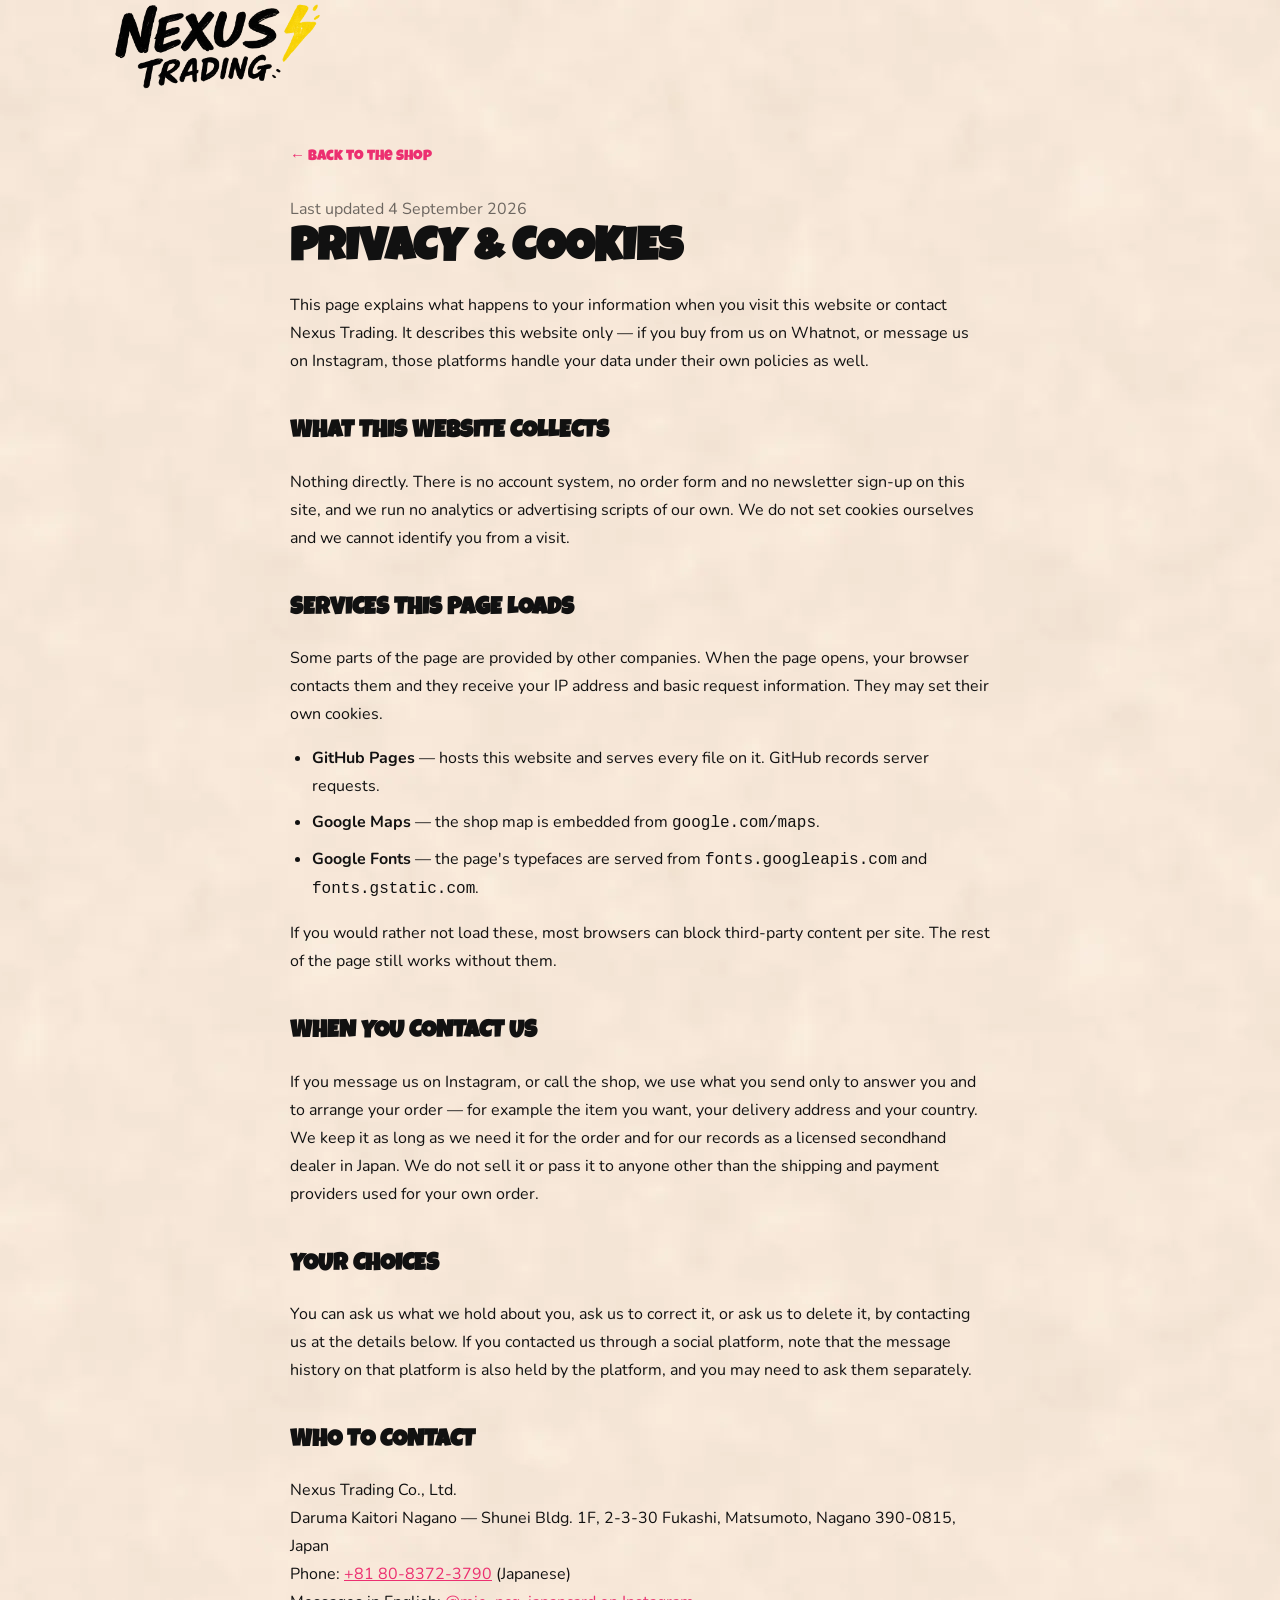
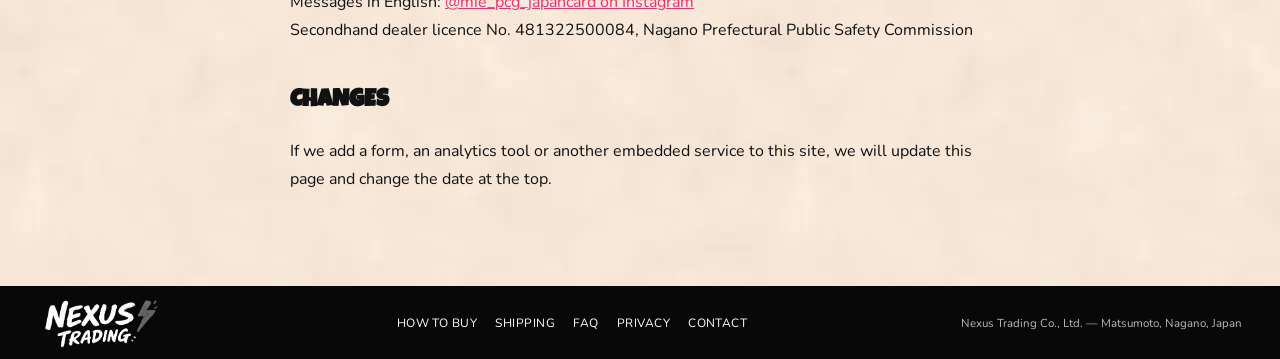
<file: privacy.html>
<!doctype html>
<html lang="en">
<head>
  <meta charset="utf-8">
  <meta name="viewport" content="width=device-width, initial-scale=1">
  <title>Privacy &amp; Cookies | Nexus Trading</title>
  <meta name="description" content="What this website collects, which third-party services it loads, and how to contact Nexus Trading about your data.">
  <link rel="canonical" href="https://daruma-nagano.github.io/miestcgshopjapan/privacy.html">
  <meta name="robots" content="index, follow">
  <meta name="theme-color" content="#ec2f70">
  <link rel="icon" href="favicon.svg" type="image/svg+xml">
  <link rel="apple-touch-icon" href="assets/branding/apple-touch-icon.png">
  <link rel="preconnect" href="https://fonts.googleapis.com">
  <link rel="preconnect" href="https://fonts.gstatic.com" crossorigin>
  <link rel="stylesheet" href="https://fonts.googleapis.com/css2?family=Luckiest+Guy&family=Nunito:wght@400;600;700&display=swap">
  <link rel="stylesheet" href="styles.css">
  <style>
    .doc-main { max-width: 780px; margin: 0 auto; padding: clamp(28px,4vw,56px) clamp(18px,3.5vw,40px) clamp(48px,6vw,88px); }
    .doc-main h1 { font-family: var(--font-display); font-size: clamp(30px,4.4vw,46px); line-height: 1.05; text-transform: uppercase; margin: 0 0 10px; }
    .doc-main h2 { font-family: var(--font-display); font-size: clamp(19px,2.2vw,24px); text-transform: uppercase; margin: 38px 0 10px; }
    .doc-main p, .doc-main li { font-size: 16px; line-height: 1.75; }
    .doc-main ul { padding-left: 22px; }
    .doc-main li { margin-bottom: 8px; }
    .doc-main a { color: var(--pink); }
    .doc-updated { font-size: 13px; color: rgba(17,17,17,.6); margin: 0 0 4px; }
    .doc-back { display: inline-block; margin-bottom: 26px; font-family: var(--font-display); font-size: 15px; text-decoration: none; }
    .doc-back:hover { color: var(--pink); }
  </style>
</head>
<body>
  <div class="page-shell">
    <header class="site-header">
      <a class="brand" href="index.html" aria-label="Nexus Trading home">
        <img src="assets/branding/nexus-logo.webp" alt="Nexus Trading" width="766" height="296" decoding="async">
      </a>
    </header>

    <main class="doc-main">
      <a class="doc-back" href="index.html">← Back to the shop</a>
      <p class="doc-updated">Last updated 4 September 2026</p>
      <h1>Privacy &amp; Cookies</h1>
      <p>This page explains what happens to your information when you visit this website or contact Nexus Trading. It describes this website only — if you buy from us on Whatnot, or message us on Instagram, those platforms handle your data under their own policies as well.</p>

      <h2>What this website collects</h2>
      <p>Nothing directly. There is no account system, no order form and no newsletter sign-up on this site, and we run no analytics or advertising scripts of our own. We do not set cookies ourselves and we cannot identify you from a visit.</p>

      <h2>Services this page loads</h2>
      <p>Some parts of the page are provided by other companies. When the page opens, your browser contacts them and they receive your IP address and basic request information. They may set their own cookies.</p>
      <ul>
        <li><strong>GitHub Pages</strong> — hosts this website and serves every file on it. GitHub records server requests.</li>
        <li><strong>Google Maps</strong> — the shop map is embedded from <code>google.com/maps</code>.</li>
        <li><strong>Google Fonts</strong> — the page's typefaces are served from <code>fonts.googleapis.com</code> and <code>fonts.gstatic.com</code>.</li>
      </ul>
      <p>If you would rather not load these, most browsers can block third-party content per site. The rest of the page still works without them.</p>

      <h2>When you contact us</h2>
      <p>If you message us on Instagram, or call the shop, we use what you send only to answer you and to arrange your order — for example the item you want, your delivery address and your country. We keep it as long as we need it for the order and for our records as a licensed secondhand dealer in Japan. We do not sell it or pass it to anyone other than the shipping and payment providers used for your own order.</p>

      <h2>Your choices</h2>
      <p>You can ask us what we hold about you, ask us to correct it, or ask us to delete it, by contacting us at the details below. If you contacted us through a social platform, note that the message history on that platform is also held by the platform, and you may need to ask them separately.</p>

      <h2>Who to contact</h2>
      <p>
        Nexus Trading Co., Ltd.<br>
        Daruma Kaitori Nagano — Shunei Bldg. 1F, 2-3-30 Fukashi, Matsumoto, Nagano 390-0815, Japan<br>
        Phone: <a href="tel:+818083723790">+81 80-8372-3790</a> (Japanese)<br>
        Messages in English: <a href="https://www.instagram.com/mie_pcg_japancard/" target="_blank" rel="noopener noreferrer">@mie_pcg_japancard on Instagram</a><br>
        Secondhand dealer licence No. 481322500084, Nagano Prefectural Public Safety Commission
      </p>

      <h2>Changes</h2>
      <p>If we add a form, an analytics tool or another embedded service to this site, we will update this page and change the date at the top.</p>
    </main>

    <footer class="site-footer">
      <img src="assets/branding/nexus-logo.webp" alt="Nexus Trading" width="766" height="296" loading="lazy" decoding="async">
      <nav aria-label="Footer navigation">
        <a href="index.html#how-to-buy">How to Buy</a>
        <a href="index.html#shipping">Shipping</a>
        <a href="index.html#faq">FAQ</a>
        <a href="privacy.html">Privacy</a>
        <a href="index.html#contact">Contact</a>
      </nav>
      <p class="footer-note">Nexus Trading Co., Ltd. — Matsumoto, Nagano, Japan</p>
    </footer>
  </div>
</body>
</html>
</file>
<file: styles.css>
:root {
  --font-display: "Luckiest Guy", "Arial Black", Impact, sans-serif;
  --font-body: "Nunito", "Helvetica Neue", Arial, sans-serif;
  --font-hand: "Gochi Hand", "Comic Sans MS", cursive;
  --paper: #fbf1df;
  --ink: #111;
  --pink: #ec2f70;
  --yellow: #ffd02e;
  --panel: rgba(255, 250, 240, .88);
  --shadow: 0 14px 30px rgba(64, 35, 18, .16);
}

* { box-sizing: border-box; }
html { scroll-behavior: smooth; }
body {
  margin: 0;
  min-width: 320px;
  overflow-x: hidden;
  color: var(--ink);
  font-family: var(--font-body);
  background: #ddd4c8;
}
button, input { font: inherit; }
a { color: inherit; }
button { border: 0; }

.page-shell {
  width: 100%;
  min-width: 320px;
  margin: 0;
  overflow: hidden;
  background-color: var(--paper);
  background-image: url("assets/backgrounds/paper-background.webp");
  background-position: center top;
  background-size: 768px 768px;
  background-repeat: repeat;
}

.site-header {
  position: relative;
  z-index: 30;
  display: grid;
  grid-template-columns: minmax(180px, .85fr) 1fr auto;
  align-items: center;
  gap: clamp(12px, 1.5vw, 24px);
  width: 100%;
  max-width: none;
  margin: 0;
  padding: clamp(10px, 1.1vw, 18px) clamp(16px, 2.4vw, 36px) 4px;
}
.brand img {
  display: block;
  width: clamp(150px, 13vw, 205px);
  height: auto;
  object-fit: contain;
}
.channel-logo.is-ready { opacity: 1; }
.desktop-nav {
  display: flex;
  justify-content: center;
  gap: clamp(14px, 2.4vw, 42px);
}
.desktop-nav a,
.site-footer a {
  font-family: var(--font-display);
  text-decoration: none;
  text-transform: uppercase;
  font-size: clamp(14px, 1.05vw, 18px);
  transition: transform .2s ease, color .2s ease;
}
.desktop-nav a:hover { color: var(--pink); transform: translateY(-2px); }
.header-actions { display: flex; align-items: center; justify-content: flex-end; }
.menu-button {
  display: none;
  place-items: center;
  width: clamp(42px, 3.4vw, 50px);
  aspect-ratio: 1;
  border-radius: 50%;
  color: white;
  background: var(--pink);
  font-size: 26px;
  cursor: pointer;
}

.hero-section {
  position: relative;
  width: 100%;
  max-width: none;
  aspect-ratio: 1440 / 1010;
  margin: 0;
  padding: 0;
  isolation: isolate;
}
.hero-sticker,
.hero-mascot,
.fire-ring,
.fire-glow {
  position: absolute;
  pointer-events: none;
}
.hero-decoration-layer {
  position: absolute;
  inset: 0;
  z-index: -2;
  overflow: hidden;
  pointer-events: none;
}
.hero-decoration {
  position: absolute;
  left: 50%;
  width: 100%;
  height: auto;
  object-fit: contain;
  object-position: center top;
  transform: translateX(-50%);
}
.hero-decoration--stars {
  top: 0;
  opacity: .56;
}
.hero-decoration--arrows {
  top: 1.5%;
  opacity: .72;
}

.hero-copy {
  position: absolute;
  z-index: 8;
  left: 90%;
  top: 0%;
  width: 29%;
}
.hero-copy h1 {
  margin: 0;
  font-family: var(--font-display);
  font-size: clamp(100%, 5.7vw, 136px);
  line-height: .92;
  text-transform: uppercase;
  letter-spacing: clamp(-1.5px, -.09vw, -.5px);
}
.hero-copy h1 span { display: block; }
.hero-copy h1 .accent { color: var(--pink); }
.hero-subtitle {
  display: inline-block;
  margin: 6.5% 0 0;
  padding: .3em .45em;
  font-family: var(--font-display);
  font-size: clamp(20px, 1.7vw, 30px);
  font-weight: 700;
  line-height: 1.28;
  text-transform: uppercase;
  background: linear-gradient(transparent 16%, rgba(255, 214, 42, .82) 16% 82%, transparent 100%);
}
.hero-copy .hero-sticker--hello {
  top: -30%;
  left: 40%;
  width: clamp(118px, 13vw, 178px);
  height: auto;
  z-index: 11;
}

.hero-visual {
  position: absolute;
  z-index: 5;
  top: 2.8%;
  left: 31.5%;
  width: 62.5%;
  aspect-ratio: 900 / 790;
  container-type: inline-size;
}
.fire-ring,
.fire-glow {
  top: -20%;
  left: 10%;
  width: 80%;
  height: auto;
  object-fit: contain;
}
.fire-glow {
  opacity: .5;
  filter: blur(1px);
  animation: glowPulse 1.8s ease-in-out infinite alternate;
}
.fire-ring { animation: fireFlicker 1.3s ease-in-out infinite alternate; }
@keyframes fireFlicker {
  from { transform: translate(-50%, -50%) scale(.995) rotate(-.6deg); filter: saturate(.95) brightness(.98); }
  to { transform: translate(-50%, -50%) scale(1.018) rotate(.6deg); filter: saturate(1.15) brightness(1.08); }
}
@keyframes glowPulse {
  from { transform: translate(-50%, -50%) scale(.97); opacity: .35; }
  to { transform: translate(-50%, -50%) scale(1.03); opacity: .58; }
}

.orbit-system {
  position: absolute;
  inset: 0;
  --main-card-w: clamp(185px, 29cqw, 370px);
  --satellite-card-w: clamp(120px, 19cqw, 240px);
  --radius-x: clamp(180px, 33cqw, 420px);
  --radius-y: clamp(155px, 28cqw, 355px);
  --center-x: 52%;
  --center-y: 46%;
  cursor: grab;
  touch-action: pan-y;
  user-select: none;
}
.orbit-system.is-dragging { cursor: grabbing; }
.orbit-system:focus-visible {
  outline: 4px solid var(--pink);
  outline-offset: 6px;
  border-radius: 24px;
}
.orbit-card {
  position: absolute;
  display: flex;
  flex-direction: column;
  align-items: center;
  justify-content: center;
  gap: 6px;
  border: clamp(4px, .55cqw, 6px) solid rgba(255, 255, 255, .82);
  border-radius: clamp(12px, 1.8cqw, 18px);
  color: rgba(56, 45, 35, .82);
  text-align: center;
  font-family: var(--font-display);
  background: linear-gradient(135deg, rgba(255,255,255,.3), rgba(232,214,196,.46)), linear-gradient(180deg, #ffdbed 0%, #ffe3a8 44%, #f4cc8d 100%);
  box-shadow: 0 18px 24px rgba(55, 24, 10, .24);
  will-change: transform;
}
.orbit-card span { display: block; line-height: 1; font-size: clamp(12px, 2cqw, 19px); text-transform: uppercase; }
.orbit-card small { display: block; font-size: clamp(10px, 1.5cqw, 14px); opacity: .75; }
.orbit-card:focus-visible {
  outline: 4px solid var(--pink);
  outline-offset: 4px;
}
.orbit-card--main {
  left: var(--center-x);
  top: var(--center-y);
  width: var(--main-card-w);
  aspect-ratio: 260 / 380;
  z-index: 20;
  transform: translate(-50%, -50%) rotate(3deg);
  background: linear-gradient(135deg, rgba(255,255,255,.35), rgba(232,214,196,.12)), linear-gradient(180deg, #ff4da2 0%, #ffadcf 50%, #ffd95b 100%);
}
.orbit-card--satellite {
  left: 50%;
  top: 50%;
  width: var(--satellite-card-w);
  aspect-ratio: 182 / 255;
  transform-origin: center center;
}
.spin-label {
  position: absolute;
  right: 23%;
  bottom: 5%;
  z-index: 21;
  font-family: var(--font-hand);
  font-size: clamp(26px, 3cqw, 36px);
  transform: rotate(-8deg);
}
.hero-visual .hero-sticker--new {
  top: 7%;
  right: -5%;
  width: clamp(112px, 18cqw, 220px);
  height: auto;
  z-index: 22;
}
.hero-visual .hero-sticker--go {
  top: 61%;
  right: -3%;
  width: clamp(82px, 12cqw, 150px);
  height: auto;
  z-index: 22;
}
.hero-mascot {
  right: 1.5%;
  bottom: 1%;
  z-index: 8;
  width: clamp(190px, 20vw, 360px);
  height: auto;
  object-fit: contain;
}


.site-footer {
  display: grid;
  grid-template-columns: 1fr;
  align-items: center;
  gap: 18px;
  min-height: 76px;
  padding: 10px clamp(18px, 3vw, 58px);
  color: white;
  background: #080808;
}
.site-footer > img { width: 125px; height: 55px; object-fit: contain; filter: invert(1) grayscale(1) brightness(2); }

.sr-only {
  position: absolute;
  width: 1px;
  height: 1px;
  padding: 0;
  margin: -1px;
  overflow: hidden;
  clip: rect(0,0,0,0);
  white-space: nowrap;
  border: 0;
}
.mobile-nav-open .desktop-nav {
  display: flex;
  position: absolute;
  top: 72px;
  right: 20px;
  flex-direction: column;
  gap: 4px;
  padding: 14px;
  border-radius: 14px;
  background: #fff7ea;
  box-shadow: var(--shadow);
}

@media (min-width: 1441px) {
  .site-header {
    grid-template-columns: minmax(220px, .72fr) 1fr auto;
    padding-inline: clamp(36px, 3.2vw, 82px);
  }

  .brand img {
    width: clamp(205px, 11vw, 280px);
  }

  .desktop-nav {
    gap: clamp(34px, 3vw, 72px);
  }

  .desktop-nav a {
    font-size: clamp(18px, 1vw, 22px);
  }

  .hero-copy {
    left: clamp(48px, 4.2vw, 110px);
    width: min(30%, 560px);
  }

  .hero-visual {
    left: 30%;
    width: 68%;
  }

  .hero-decoration {
    width: 100%;
  }
}

@media (max-width: 980px) {
  .menu-button { display: grid; }
  .site-header { grid-template-columns: 180px 1fr auto; padding-inline: 18px; }
  .desktop-nav { display: none; }
  .hero-section {
    display: grid;
    grid-template-areas: "copy" "visual" "mascot";
    aspect-ratio: auto;
    padding: 0 18px 24px;
  }
  .hero-decoration--stars,
  .hero-decoration--arrows { width: 100%; height: auto; }
  .hero-copy {
    grid-area: copy;
    position: relative;
    left: auto;
    top: auto;
    width: min(58%, 430px);
    padding-top: clamp(80px, 12vw, 118px);
  }
  .hero-copy .hero-sticker--hello {
    top: 0;
    left: -2%;
    width: clamp(118px, 20vw, 168px);
  }
  .hero-visual {
    grid-area: visual;
    position: relative;
    top: auto;
    left: auto;
    width: 100%;
    aspect-ratio: 900 / 720;
    margin-top: 10px;
  }
  .orbit-system {
    --radius-x: clamp(135px, 28cqw, 230px);
    --radius-y: clamp(135px, 28cqw, 230px);
    --main-card-w: clamp(170px, 34cqw, 250px);
    --satellite-card-w: clamp(112px, 23cqw, 170px);
    --center-x: 50%;
    --center-y: 48%;
  }
  .hero-visual .hero-sticker--new { top: 4%; right: 0; width: clamp(108px, 18cqw, 148px); }
  .hero-visual .hero-sticker--go { top: 58%; right: 0; width: clamp(82px, 14cqw, 110px); }
  .hero-mascot {
    grid-area: mascot;
    position: relative;
    right: auto;
    bottom: auto;
    width: clamp(180px, 31vw, 255px);
    justify-self: end;
    margin-top: -12%;
    margin-right: 1%;
  }
  .site-footer { grid-template-columns: 120px 1fr; }
  .site-footer nav { display: none; }
}

@media (max-width: 680px) {
  .page-shell { background-size: 640px 640px; background-position: center top; }
  .site-header { grid-template-columns: minmax(130px, 1fr) auto; padding: 8px 12px 0; }
  .brand img { width: clamp(138px, 42vw, 165px); }
  .menu-button { width: 42px; }
  .hero-section { padding-inline: 12px; padding-bottom: 18px; }
  .hero-copy { width: 100%; padding-top: clamp(72px, 22vw, 96px); }
  .hero-copy h1 { width: 76%; font-size: clamp(52px, 17vw, 72px); }
  .hero-subtitle { margin: 18px 0 0; font-size: clamp(16px, 5vw, 21px); }
  .hero-copy .hero-sticker--hello { top: 0; left: -1%; width: clamp(108px, 34vw, 138px); }
  .hero-visual { width: 100%; margin-top: 8px; aspect-ratio: 1 / 1.08; }
  .orbit-system {
    --radius-x: clamp(105px, 31cqw, 150px);
    --radius-y: clamp(112px, 33cqw, 160px);
    --main-card-w: clamp(145px, 43cqw, 195px);
    --satellite-card-w: clamp(94px, 28cqw, 128px);
    --center-y: 47%;
  }
  .orbit-card span { font-size: clamp(10px, 3cqw, 13px); }
  .orbit-card small { font-size: clamp(8px, 2.3cqw, 10px); }
  .spin-label { right: 10%; bottom: 2%; font-size: clamp(24px, 8cqw, 32px); }
  .hero-visual .hero-sticker--new { top: 2%; right: 0; width: clamp(94px, 29cqw, 120px); }
  .hero-visual .hero-sticker--go { top: 59%; right: 0; width: clamp(72px, 22cqw, 92px); }
  .hero-mascot { width: clamp(150px, 45vw, 190px); margin-top: -8%; }
  .site-footer { grid-template-columns: 1fr; justify-items: center; text-align: center; }
}

@media (max-width: 420px) {
  .hero-copy h1 { width: 82%; }
  .hero-visual { margin-top: 18px; }
  .orbit-system {
    --radius-x: clamp(94px, 29cqw, 122px);
    --radius-y: clamp(100px, 31cqw, 132px);
    --main-card-w: clamp(132px, 41cqw, 168px);
    --satellite-card-w: clamp(84px, 26cqw, 106px);
  }
  .hero-mascot { margin-top: -4%; }
}

@media (prefers-reduced-motion: reduce) {
  html { scroll-behavior: auto; }
  .fire-ring,
  .fire-glow { animation: none; }
  .desktop-nav a { transition: none; }
}

.header-actions { display: flex; align-items: center; justify-content: flex-end; gap: 10px; }
.primary-button,
.social-panel > a {
  display: inline-flex;
  align-items: center;
  justify-content: space-between;
  gap: 20px;
  border: 2px solid var(--pink);
  border-radius: 999px;
  padding: 14px 26px;
  color: white;
  font-family: var(--font-display);
  font-size: 40px;
  text-decoration: none;
  background: var(--pink);
  box-shadow: 0 7px 0 rgba(172, 22, 77, .12);
  transition: transform .2s ease;
}
.primary-button { margin-top: 22px; }
.primary-button:hover,
.social-panel > a:hover { transform: translateY(-3px) rotate(-1deg); }

.connect-section {
  position: relative;
  padding: 10px clamp(18px, 3.2vw, 64px) 36px;
}
.connect-section h2 {
  margin: 0 0 18px;
  text-align: center;
  font-family: var(--font-display);
  font-size: 34px;
  text-transform: uppercase;
}
.panel-icon { font-size: 38px; }

.benefit-section {
  display: grid;
  grid-template-columns: 1.3fr repeat(4, 1fr);
  align-items: center;
  gap: 16px;
  padding: 26px clamp(18px, 3.5vw, 68px);
  border-top: 1px solid rgba(80, 45, 20, .12);
}
.benefit-title {
  padding: 14px 22px;
  font-family: var(--font-display);
  font-size: 36px;
  line-height: 1;
  text-transform: uppercase;
  background: var(--yellow);
  transform: rotate(-2deg);
}
.benefit { text-align: center; text-transform: uppercase; }
.benefit span { display: block; font-size: 52px; }
.benefit strong,
.benefit small { display: block; }
.benefit strong { font-family: var(--font-display); font-size: 18px; }

.bottom-section {
  display: grid;
  grid-template-columns: 1.4fr 1fr .7fr;
  gap: 24px;
  align-items: center;
  padding: 25px clamp(18px, 3.5vw, 68px) 12px;
}
.love-note { width: 100%; max-height: 210px; object-fit: contain; transform: rotate(-4deg); }

.site-footer {
  display: grid;
  grid-template-columns: 145px 1fr auto;
  align-items: center;
  gap: 18px;
  min-height: 76px;
  padding: 10px clamp(18px, 3vw, 58px);
  color: white;
  background: #080808;
}
.site-footer > img { width: 125px; height: 55px; object-fit: contain; filter: invert(1) grayscale(1) brightness(2); }
.site-footer nav { display: flex; justify-content: center; gap: 18px; }
.site-footer a { font-family: inherit; font-size: 12px; }

@media (max-width: 980px) {
  .benefit-section { grid-template-columns: repeat(2, 1fr); }
  .benefit-title { grid-column: 1 / -1; text-align: center; }
  .bottom-section { grid-template-columns: 1fr 1fr; }
  .love-note { grid-column: 1 / -1; justify-self: center; max-width: 240px; }
  .site-footer { grid-template-columns: 120px 1fr; }
  .site-footer nav { display: none; }
}
@media (max-width: 680px) {
  .benefit-section { grid-template-columns: 1fr 1fr; padding-inline: 18px; }
  .bottom-section { grid-template-columns: 1fr; padding-inline: 18px; }
  .love-note { grid-column: auto; }
  .site-footer { grid-template-columns: 1fr; justify-items: center; text-align: center; }
}

/* 2026-07-30: remove decoration edge artifact and improve hero-copy readability */
.hero-decoration--arrows {
  /* The source image contains a faint vertical artifact at its outer edge. */
  clip-path: inset(0 12px 0 12px);
  width: calc(100% + 24px);
}

@media (max-width: 680px) {
  .hero-decoration--arrows {
    width: calc(100% + 32px);
    clip-path: inset(0 16px 0 16px);
    opacity: .46;
  }

  .hero-decoration--stars {
    opacity: .42;
  }

  .hero-copy {
    isolation: isolate;
    padding-left: 10px;
  }

  .hero-copy::before {
    content: "";
    position: absolute;
    z-index: -1;
    top: clamp(52px, 16vw, 72px);
    right: -8px;
    bottom: -18px;
    left: -8px;
    pointer-events: none;
    background: radial-gradient(
      ellipse at 38% 44%,
      rgba(251, 241, 223, .96) 0%,
      rgba(251, 241, 223, .88) 54%,
      rgba(251, 241, 223, .48) 76%,
      rgba(251, 241, 223, 0) 100%
    );
  }

  .hero-copy h1 {
    width: 82%;
    line-height: .9;
    letter-spacing: -2px;
    text-shadow:
      0 2px 0 rgba(255, 255, 255, .92),
      0 5px 14px rgba(83, 46, 26, .08);
  }

  .hero-copy .hero-sticker--hello {
    top: -8px;
    left: 4%;
    width: clamp(102px, 31vw, 128px);
  }

  .hero-subtitle {
    max-width: min(100%, 430px);
    padding: .38em .5em .34em;
    line-height: 1.22;
    background: rgba(255, 208, 46, .92);
    box-shadow: 3px 4px 0 rgba(117, 75, 16, .08);
  }
}

@media (max-width: 420px) {
  .hero-copy h1 {
    width: 88%;
    font-size: clamp(50px, 16.5vw, 66px);
  }

  .hero-copy .hero-sticker--hello {
    left: 3%;
  }
}

/* 2026-08-03: target responsive layout based on approved viewport wireframes */
@media (min-width: 981px) {
  .site-header {
    width: min(calc(100% - 40px), 2200px);
    margin-inline: auto;
    padding-inline: clamp(20px, 2.4vw, 54px);
  }

  .hero-section {
    width: 100%;
    height: clamp(680px, calc(100vh - 76px), 1180px);
    min-height: 680px;
    aspect-ratio: auto;
    overflow: hidden;
  }

  .hero-decoration {
    inset: 0;
    left: 0;
    width: 100%;
    height: 100%;
    object-fit: cover;
    object-position: center top;
    transform: none;
  }

  .hero-decoration--arrows {
    width: calc(100% + 28px);
    left: -14px;
  }

  .hero-copy {
    left: clamp(34px, 4vw, 92px);
    top: 11%;
    width: min(37%, 510px);
  }

  .hero-copy h1 {
    font-size: clamp(62px, 6vw, 96px);
    line-height: .88;
  }

  .hero-copy .hero-sticker--hello {
    top: -23%;
    left: -2%;
    width: clamp(96px, 9vw, 144px);
  }

  .hero-subtitle {
    font-size: clamp(18px, 1.55vw, 28px);
  }

  .hero-visual {
    top: 1.5%;
    right: 1.5%;
    left: auto;
    width: min(59%, 1280px);
    height: 94%;
    aspect-ratio: auto;
  }

  .fire-ring,
  .fire-glow {
    top: 4%;
    left: 9%;
    width: 82%;
  }

  .orbit-system {
    --main-card-w: clamp(185px, 25cqw, 340px);
    --satellite-card-w: clamp(118px, 16.5cqw, 215px);
    --center-x: 50%;
    --center-y: 47%;
  }

  .spin-label {
    right: 18%;
    bottom: 6%;
  }

  .hero-mascot {
    right: 1.5%;
    bottom: 0;
    width: clamp(190px, 16vw, 320px);
  }
}

@media (min-width: 1440px) {
  .hero-copy {
    left: clamp(64px, 4.2vw, 110px);
    top: 12%;
    width: min(32%, 560px);
  }

  .hero-visual {
    right: max(1.5%, calc((100vw - 2200px) / 2));
    width: min(62%, 1360px);
  }

  .hero-copy h1 {
    font-size: clamp(78px, 5.2vw, 108px);
  }
}

@media (min-width: 2200px) {
  .hero-copy {
    left: max(110px, calc((100vw - 2200px) / 2 + 64px));
  }
}

@media (min-width: 681px) and (max-width: 980px) {
  .site-header {
    width: 100%;
  }

  .hero-section {
    display: grid;
    grid-template-areas: "copy" "visual" "mascot";
    grid-template-rows: auto auto auto;
    padding: 0 24px 28px;
    overflow: hidden;
  }

  .hero-decoration {
    inset: 0;
    left: 0;
    width: 100%;
    height: 100%;
    object-fit: cover;
    transform: none;
  }

  .hero-copy {
    width: min(70%, 520px);
    padding-top: 46px;
  }

  .hero-copy h1 {
    font-size: clamp(62px, 10vw, 82px);
    line-height: .9;
  }

  .hero-copy .hero-sticker--hello {
    top: -2px;
    left: 1%;
  }

  .hero-visual {
    width: 100%;
    aspect-ratio: 1.22 / 1;
    margin-top: 24px;
  }

  .fire-ring,
  .fire-glow {
    top: 3%;
    left: 8%;
    width: 84%;
  }

  .hero-mascot {
    margin-top: -8%;
  }
}

@media (max-width: 680px) {
  .site-header {
    min-height: 64px;
  }

  .hero-section {
    padding-top: 0;
  }

  .hero-decoration {
    inset: 0;
    left: 0;
    width: 100%;
    height: 100%;
    object-fit: cover;
    transform: none;
  }

  .hero-copy {
    padding-top: clamp(30px, 9vw, 42px);
  }

  .hero-copy h1 {
    width: 92%;
    font-size: clamp(50px, 16vw, 68px);
    line-height: .91;
  }

  .hero-copy .hero-sticker--hello {
    top: -6px;
    left: 3%;
  }

  .hero-subtitle {
    margin-top: 14px;
    font-size: clamp(15px, 4.6vw, 20px);
  }

  .primary-button {
    white-space: nowrap;
    font-size: clamp(14px, 4vw, 17px);
  }

  .hero-visual {
    margin-top: 12px;
    aspect-ratio: 1 / 1.06;
  }

  .fire-ring,
  .fire-glow {
    top: 3%;
    left: 6%;
    width: 88%;
  }

  .orbit-system {
    --center-y: 46%;
  }
}

/* 2026-08-04: reduce header-to-hero gap on PC */
@media (min-width: 981px) {
  .site-header {
    padding-top: 6px;
    padding-bottom: 0;
  }

  .hero-copy {
    top: 5%;
  }

  .hero-visual {
    top: -4.5%;
  }
}

@media (min-width: 1440px) {
  .hero-copy {
    top: 6%;
  }
}

/* 2026-08-04: compact PC header while increasing visible logo size */
@media (min-width: 981px) and (max-width: 1439px) {
  .site-header {
    min-height: 64px;
    grid-template-columns: minmax(200px, .8fr) 1fr auto;
    padding-top: 2px;
    padding-bottom: 2px;
  }

  .brand,
  .desktop-nav,
  .header-actions {
    align-self: center;
  }

  .brand img {
    width: 190px;
    max-height: 58px;
    object-fit: contain;
  }
}

@media (min-width: 1440px) {
  .site-header {
    min-height: 72px;
    grid-template-columns: minmax(230px, .75fr) 1fr auto;
    padding-top: 2px;
    padding-bottom: 2px;
  }

  .brand,
  .desktop-nav,
  .header-actions {
    align-self: center;
  }

  .brand img {
    width: 220px;
    max-height: 66px;
    object-fit: contain;
  }
}

/* 2026-08-04: align PC background decorations with raised hero content */
@media (min-width: 981px) {
  .hero-decoration--stars {
    top: -3%;
    width: 104%;
    left: -2%;
  }

  .hero-decoration--arrows {
    top: -2%;
    width: calc(104% + 28px);
    left: calc(-2% - 14px);
  }
}

/* 2026-08-04: show the first stars/hearts cluster in the header-to-hero gap */
@media (min-width: 981px) {
  .hero-decoration-layer {
    overflow: visible;
  }

  .hero-decoration--stars {
    top: -9%;
  }
}

/* 2026-08-04: cropped stars/hearts top padding; start artwork directly below header */
@media (min-width: 981px) {
  .hero-decoration--stars {
    top: 0;
  }
}

/* 2026-08-04: lower PC hero foreground without moving stars/hearts */
@media (min-width: 981px) and (max-width: 1439px) {
  .hero-copy {
    top: calc(5% + 16px);
  }

  .hero-visual {
    top: calc(-4.5% + 16px);
  }
}

@media (min-width: 1440px) {
  .hero-copy {
    top: calc(6% + 18px);
  }

  .hero-visual {
    top: calc(-4.5% + 18px);
  }
}

/* 2026-08-04: lower the Card Fever Starts Here heading beneath the first stars/hearts band */
@media (min-width: 981px) and (max-width: 1439px) {
  .hero-copy {
    top: calc(5% + 82px);
  }
}

@media (min-width: 1440px) {
  .hero-copy {
    top: calc(6% + 104px);
  }
}

/* 2026-08-04: move the Card Fever heading further below the upper stars/hearts band */
@media (min-width: 981px) and (max-width: 1439px) {
  .hero-copy {
    top: calc(5% + 140px);
  }
}

@media (min-width: 1440px) {
  .hero-copy {
    top: calc(6% + 170px);
  }
}

/* 2026-08-04: move the Card Fever copy further right on PC */
@media (min-width: 981px) and (max-width: 1439px) {
  .hero-copy {
    left: clamp(114px, 8.6vw, 168px);
  }

  .hero-visual {
    right: 4.2%;
  }
}

@media (min-width: 1440px) {
  .hero-copy {
    left: clamp(162px, 8.8vw, 238px);
  }

  .hero-visual {
    right: max(3.5%, calc((100vw - 2200px) / 2 + 36px));
  }
}

@media (min-width: 2200px) {
  .hero-copy {
    left: max(180px, calc((100vw - 2200px) / 2 + 120px));
  }
}


/* 2026-08-04: move the Card Fever heading even lower on PC */
@media (min-width: 981px) and (max-width: 1439px) {
  .hero-copy {
    top: calc(5% + 196px);
  }
}

@media (min-width: 1440px) {
  .hero-copy {
    top: calc(6% + 236px);
  }
}


/* 2026-08-04: move the Card Fever heading 20-40px lower again on PC */
@media (min-width: 981px) and (max-width: 1439px) {
  .hero-copy {
    top: calc(5% + 228px);
  }
}

@media (min-width: 1440px) {
  .hero-copy {
    top: calc(6% + 268px);
  }
}


/* 2026-08-04: lower cards/fire visual group and mascot further on PC */
@media (min-width: 981px) and (max-width: 1439px) {
  .hero-visual {
    top: calc(-4.5% + 40px);
  }

  .hero-mascot {
    bottom: -3%;
  }
}

@media (min-width: 1440px) {
  .hero-visual {
    top: calc(-4.5% + 44px);
  }

  .hero-mascot {
    bottom: -4%;
  }
}


/* 2026-08-05: move cards/fire visual group and mascot much lower on PC */
@media (min-width: 981px) and (max-width: 1439px) {
  .hero-visual {
    top: calc(-4.5% + 96px);
  }

  .hero-mascot {
    bottom: -12%;
  }
}

@media (min-width: 1440px) {
  .hero-visual {
    top: calc(-4.5% + 108px);
  }

  .hero-mascot {
    bottom: -14%;
  }
}


/* 2026-08-05: revert fire position; lower cards only and mascot separately on PC */
@media (min-width: 981px) and (max-width: 1439px) {
  .hero-visual {
    top: calc(-4.5% + 16px);
  }

  .orbit-system {
    --center-y: 59.5%;
  }

  .hero-mascot {
    bottom: -12%;
  }
}

@media (min-width: 1440px) {
  .hero-visual {
    top: calc(-4.5% + 18px);
  }

  .orbit-system {
    --center-y: 58.5%;
  }

  .hero-mascot {
    bottom: -14%;
  }
}


/* 2026-08-05: move fire slightly up, lower only cards and mascot a bit more on PC */
@media (min-width: 981px) and (max-width: 1439px) {
  .fire-ring,
  .fire-glow {
    top: 1.5%;
  }

  .orbit-system {
    --center-y: 62.5%;
  }

  .hero-mascot {
    bottom: -16%;
  }
}

@media (min-width: 1440px) {
  .fire-ring,
  .fire-glow {
    top: 1%;
  }

  .orbit-system {
    --center-y: 61.5%;
  }

  .hero-mascot {
    bottom: -18%;
  }
}


/* 2026-08-05: move fire higher again, cards and mascot a bit lower on PC */
@media (min-width: 981px) and (max-width: 1439px) {
  .fire-ring,
  .fire-glow {
    top: -1%;
  }

  .orbit-system {
    --center-y: 64%;
  }

  .hero-mascot {
    bottom: -19%;
  }
}

@media (min-width: 1440px) {
  .fire-ring,
  .fire-glow {
    top: -1.5%;
  }

  .orbit-system {
    --center-y: 63%;
  }

  .hero-mascot {
    bottom: -21%;
  }
}


/* 2026-08-05: raise fire more, reset mascot to original position, lower cards a bit more on PC */
@media (min-width: 981px) and (max-width: 1439px) {
  .fire-ring,
  .fire-glow {
    top: -3%;
  }

  .orbit-system {
    --center-y: 65.5%;
  }

  .hero-mascot {
    bottom: 1%;
  }
}

@media (min-width: 1440px) {
  .fire-ring,
  .fire-glow {
    top: -3.5%;
  }

  .orbit-system {
    --center-y: 64.5%;
  }

  .hero-mascot {
    bottom: 1%;
  }
}


/* 2026-08-05: raise fire a bit more on PC while keeping cards and mascot positions */
@media (min-width: 981px) and (max-width: 1439px) {
  .fire-ring,
  .fire-glow {
    top: -4.5%;
  }
}

@media (min-width: 1440px) {
  .fire-ring,
  .fire-glow {
    top: -5%;
  }
}


/* 2026-08-05: tightly crop logo artwork and enlarge visible PC logo */
@media (min-width: 981px) and (max-width: 1439px) {
  .site-header {
    grid-template-columns: minmax(230px, .82fr) 1fr auto;
  }

  .brand img {
    width: 220px;
    max-height: 58px;
  }
}

@media (min-width: 1440px) {
  .site-header {
    grid-template-columns: minmax(275px, .8fr) 1fr auto;
  }

  .brand img {
    width: 260px;
    max-height: 66px;
  }
}


/* 2026-08-05: make header logo much larger on PC */
@media (min-width: 981px) and (max-width: 1439px) {
  .site-header {
    grid-template-columns: minmax(300px, .88fr) 1fr auto;
  }

  .brand img {
    width: 280px;
    max-height: 74px;
    object-fit: contain;
  }
}

@media (min-width: 1440px) {
  .site-header {
    grid-template-columns: minmax(380px, .92fr) 1fr auto;
  }

  .brand img {
    width: 360px;
    max-height: 92px;
    object-fit: contain;
  }
}


/* 2026-08-05: make logo much larger again and left-align desktop menu on PC */
@media (min-width: 981px) and (max-width: 1439px) {
  .site-header {
    grid-template-columns: minmax(360px, 0.98fr) minmax(420px, 1.2fr) auto;
    column-gap: 18px;
  }

  .brand {
    justify-self: start;
    align-self: center;
  }

  .brand img {
    width: 330px;
    max-height: 88px;
    object-fit: contain;
  }

  .desktop-nav {
    justify-content: flex-start;
    justify-self: start;
    gap: clamp(18px, 1.8vw, 28px);
  }

  .desktop-nav a {
    text-align: left;
  }
}

@media (min-width: 1440px) {
  .site-header {
    grid-template-columns: minmax(460px, 1.05fr) minmax(620px, 1.35fr) auto;
    column-gap: 24px;
  }

  .brand {
    justify-self: start;
    align-self: center;
  }

  .brand img {
    width: 440px;
    max-height: 112px;
    object-fit: contain;
  }

  .desktop-nav {
    justify-content: flex-start;
    justify-self: start;
    gap: clamp(20px, 1.7vw, 34px);
  }

  .desktop-nav a {
    text-align: left;
  }
}


/* 2026-08-05: dedicated smartphone/iPhone hero layout */
@media (max-width: 680px) {
  .site-header {
    min-height: 56px;
    grid-template-columns: minmax(118px, 1fr) auto;
    padding: 4px 10px 0;
  }

  .brand img {
    width: clamp(126px, 36vw, 150px);
    max-height: 50px;
  }

  .menu-button {
    width: 38px;
    font-size: 22px;
  }

  .hero-section {
    position: relative;
    display: grid;
    grid-template-areas: "copy" "visual";
    grid-template-rows: auto auto;
    padding: 0 10px 18px;
  }

  .hero-copy {
    width: 100%;
    padding-top: clamp(24px, 7vw, 34px);
  }

  .hero-copy h1 {
    width: 88%;
    font-size: clamp(42px, 12.8vw, 54px);
    line-height: .9;
  }

  .hero-subtitle {
    margin-top: 10px;
    font-size: clamp(14px, 4vw, 17px);
  }

  .primary-button {
    margin-top: 12px;
    padding: 10px 16px;
    font-size: clamp(13px, 3.7vw, 15px);
  }

  .hero-visual {
    justify-self: center;
    width: 92%;
    margin-top: 4px;
    aspect-ratio: 1 / .98;
  }

  .fire-ring,
  .fire-glow {
    top: 4%;
    left: 8%;
    width: 84%;
  }

  .orbit-system {
    --radius-x: clamp(88px, 25cqw, 118px);
    --radius-y: clamp(86px, 24cqw, 114px);
    --main-card-w: clamp(118px, 34cqw, 150px);
    --satellite-card-w: clamp(74px, 21cqw, 94px);
    --center-x: 50%;
    --center-y: 47%;
  }

  .spin-label {
    right: 8%;
    bottom: 2%;
    font-size: clamp(20px, 6cqw, 26px);
  }

  .hero-mascot {
    position: absolute;
    z-index: 24;
    right: 1%;
    bottom: 3%;
    width: clamp(112px, 31vw, 138px);
    margin: 0;
  }
}

/* iPhone SE / narrow phones */
@media (max-width: 380px) {
  .hero-copy h1 {
    width: 90%;
    font-size: 42px;
  }

  .hero-visual {
    width: 88%;
    margin-top: 0;
    aspect-ratio: 1 / .94;
  }

  .orbit-system {
    --radius-x: 84px;
    --radius-y: 82px;
    --main-card-w: 114px;
    --satellite-card-w: 70px;
    --center-y: 46%;
  }

  .hero-mascot {
    right: 0;
    bottom: 4%;
    width: 108px;
  }
}

/* iPhone 14 / 15 width range */
@media (min-width: 381px) and (max-width: 410px) {
  .hero-visual {
    width: 90%;
    aspect-ratio: 1 / .96;
  }

  .orbit-system {
    --radius-x: 90px;
    --radius-y: 88px;
    --main-card-w: 122px;
    --satellite-card-w: 76px;
    --center-y: 47%;
  }

  .hero-mascot {
    width: 118px;
    bottom: 3%;
  }
}

/* iPhone Pro Max / wider phones */
@media (min-width: 411px) and (max-width: 680px) {
  .hero-copy h1 {
    font-size: 54px;
  }

  .hero-visual {
    width: 92%;
    aspect-ratio: 1 / .98;
  }

  .orbit-system {
    --radius-x: 100px;
    --radius-y: 96px;
    --main-card-w: 134px;
    --satellite-card-w: 82px;
    --center-y: 48%;
  }

  .hero-mascot {
    width: 132px;
    bottom: 3%;
  }
}


/* 2026-08-05: mobile/iPhone hero rebuilt to match the approved placement */
.mobile-hero-decor,
.mobile-hero-actions {
  display: none;
}

@media (max-width: 680px) {
  .site-header {
    min-height: 64px;
    padding: 6px 14px 2px;
    background: transparent;
  }

  .brand img {
    width: clamp(148px, 43vw, 178px);
    max-height: 58px;
  }

  .menu-button {
    width: 40px;
    height: 40px;
    font-size: 24px;
  }

  .hero-section {
    position: relative;
    display: grid;
    grid-template-areas:
      "copy"
      "visual"
      "actions";
    grid-template-rows: auto auto auto;
    width: 100%;
    min-height: auto;
    padding: 8px 14px 26px;
    overflow: hidden;
    background: url("assets/backgrounds/paper-background.webp") center top / cover no-repeat;
  }

  .hero-decoration-layer {
    display: none;
  }

  .mobile-hero-decor {
    position: absolute;
    inset: 0;
    z-index: 1;
    display: block;
    pointer-events: none;
  }

  .mobile-decor,
  .mobile-decor-arrow {
    position: absolute;
    font-family: var(--font-display);
    line-height: 1;
  }

  .mobile-decor--star-one {
    top: 3.5%;
    right: 14%;
    color: #ffcf2f;
    font-size: 26px;
    transform: rotate(10deg);
  }

  .mobile-decor--heart-one {
    top: 17%;
    left: 3%;
    color: #ee3c88;
    font-size: 30px;
    font-weight: 900;
    transform: rotate(-12deg);
  }

  .mobile-decor--star-two {
    top: 30%;
    left: 5%;
    color: #ffcf2f;
    font-size: 25px;
  }

  .mobile-decor--heart-two {
    top: 35%;
    right: 6%;
    color: #ee3c88;
    font-size: 25px;
    font-weight: 900;
    transform: rotate(9deg);
  }

  .hero-copy {
    grid-area: copy;
    position: relative;
    z-index: 6;
    width: 100%;
    padding: 2px 6px 0;
  }

  .hero-copy::before {
    display: none;
  }

  .hero-copy h1 {
    width: 100%;
    margin: 0;
    font-size: clamp(58px, 17vw, 74px);
    line-height: .82;
    letter-spacing: -.045em;
  }

  .hero-copy h1 span {
    display: block;
  }

  .hero-copy h1 .accent {
    color: var(--pink);
  }

  .hero-subtitle {
    display: inline-block;
    margin: 16px 0 0 4px;
    padding: 5px 10px 6px;
    font-size: clamp(13px, 3.8vw, 16px);
    font-weight: 800;
    line-height: 1.12;
    background: #ffd42f;
    transform: rotate(-1deg);
  }

  .hero-copy > .primary-button {
    display: none;
  }

  .hero-visual {
    grid-area: visual;
    position: relative;
    z-index: 5;
    justify-self: center;
    width: min(104%, 470px);
    height: auto;
    margin: 4px -2% 0;
    aspect-ratio: 1 / 1.06;
  }

  .hero-visual .hero-sticker--new,
  .hero-visual .hero-sticker--go,
  .spin-label {
    display: none;
  }

  .fire-ring,
  .fire-glow {
    top: 5%;
    left: 5%;
    width: 90%;
  }

  .orbit-system {
    --radius-x: clamp(112px, 31cqw, 144px);
    --radius-y: clamp(106px, 29cqw, 136px);
    --main-card-w: clamp(150px, 42cqw, 190px);
    --satellite-card-w: clamp(92px, 25cqw, 116px);
    --center-x: 50%;
    --center-y: 54%;
  }

  .orbit-card--main {
    z-index: 24;
  }

  .hero-mascot {
    position: absolute;
    z-index: 28;
    right: -2%;
    bottom: 11.5%;
    width: clamp(118px, 34vw, 152px);
    margin: 0;
  }

  .mobile-hero-actions {
    grid-area: actions;
    position: relative;
    z-index: 30;
    display: grid;
    gap: 10px;
    width: min(86%, 360px);
    margin: -4px auto 0;
  }

  .mobile-hero-button {
    display: flex;
    align-items: center;
    justify-content: center;
    gap: 12px;
    min-height: 52px;
    border-radius: 999px;
    font-family: var(--font-display);
    font-size: clamp(15px, 4.4vw, 18px);
    font-weight: 800;
    text-decoration: none;
    text-transform: uppercase;
  }

  .mobile-hero-button span {
    margin-left: auto;
    padding-right: 18px;
    font-size: 25px;
  }

  .mobile-hero-button--primary {
    padding-left: 34px;
    color: #fff;
    background: linear-gradient(90deg, #ed2d7b, #f24b96);
  }

  .mobile-hero-button--secondary {
    padding-left: 34px;
    color: #111;
    border: 2px solid #111;
    background: rgba(255, 250, 241, .82);
  }

  .connect-section {
    margin-top: 0;
  }
}

@media (max-width: 380px) {
  .hero-copy h1 {
    font-size: 58px;
  }

  .hero-subtitle {
    font-size: 13px;
  }

  .hero-visual {
    width: 101%;
    margin-top: 0;
  }

  .orbit-system {
    --radius-x: 104px;
    --radius-y: 100px;
    --main-card-w: 142px;
    --satellite-card-w: 88px;
    --center-y: 54%;
  }

  .hero-mascot {
    bottom: 12.5%;
    width: 116px;
  }

  .mobile-hero-actions {
    width: 90%;
    margin-top: -10px;
  }
}

@media (min-width: 381px) and (max-width: 410px) {
  .hero-copy h1 {
    font-size: 64px;
  }

  .hero-visual {
    width: 102%;
  }

  .orbit-system {
    --radius-x: 112px;
    --radius-y: 106px;
    --main-card-w: 152px;
    --satellite-card-w: 94px;
    --center-y: 54%;
  }

  .hero-mascot {
    width: 126px;
    bottom: 11.5%;
  }
}

@media (min-width: 411px) and (max-width: 680px) {
  .hero-copy h1 {
    font-size: 70px;
  }

  .hero-visual {
    width: 103%;
  }

  .orbit-system {
    --radius-x: 122px;
    --radius-y: 114px;
    --main-card-w: 164px;
    --satellite-card-w: 100px;
    --center-y: 54%;
  }

  .hero-mascot {
    width: 138px;
    bottom: 11%;
  }
}
.section-kicker {
  margin: 0 0 8px;
  font-size: 13px;
  font-weight: 800;
  letter-spacing: .14em;
  text-transform: uppercase;
  color: var(--pink);
}
.store-location-copy p:not(.section-kicker) {
  margin: 18px 0 24px;
  font-size: clamp(16px, 1.4vw, 21px);
  line-height: 1.55;
}
.store-map-frame iframe,
.store-map-fallback {
  position: absolute;
  inset: 0;
  width: 100%;
  height: 100%;
  border: 0;
}
.store-map-fallback {
  object-fit: cover;
  object-position: center;
}

@media (max-width: 680px) {

  .store-location-copy p:not(.section-kicker) {
    margin: 12px 0 18px;
    font-size: 15px;
  }

  .connect-section {
    padding-top: 38px;
  }
}
.store-map-frame.is-loaded .store-map-fallback { opacity: 0; pointer-events: none; }


/* 2026-08-05: Official X profile timeline for @
.map-summary-category,
.map-summary-hours { margin: 4px 0; }
.map-summary-hours strong { color: #d33; }
/* 2026-08-05: Selected English Google Maps reviews */
.google-review-list {
  display: grid;
  grid-template-columns: repeat(2, minmax(0, 1fr));
  gap: 14px;
  margin-top: 20px;
}
.google-review-card {
  display: flex;
  flex-direction: column;
  min-width: 0;
  padding: 16px;
  border: 1px solid rgba(17, 17, 17, .16);
  border-radius: 16px;
  background: #fff;
}
.google-review-header {
  display: flex;
  align-items: center;
  gap: 10px;
}
.google-review-avatar {
  display: inline-flex;
  width: 38px;
  height: 38px;
  flex: 0 0 38px;
  align-items: center;
  justify-content: center;
  border-radius: 50%;
  background: #0a7469;
  color: #fff;
  font-weight: 800;
}
.google-review-header h3 {
  margin: 0 0 2px;
  font-size: 16px;
  line-height: 1.2;
}
.google-review-stars {
  color: #f4a000;
  letter-spacing: 1px;
  font-size: 14px;
}
.google-review-text {
  margin: 12px 0 14px;
  color: #2d2d2d;
  font-size: 14px;
  line-height: 1.55;
}
@media (max-width: 680px) {
  .google-review-list {
    grid-template-columns: 1fr;
    gap: 12px;
    margin-top: 18px;
  }
  .google-review-card {
    padding: 14px;
    border-radius: 14px;
  }
  .google-review-text {
    display: -webkit-box;
    overflow: hidden;
    -webkit-box-orient: vertical;
    -webkit-line-clamp: 4;
    margin-bottom: 12px;
  }
}

/* 2026-08-05: Balanced content area below the unchanged hero */
.connect-section--balanced {
  padding: 42px clamp(18px, 3.2vw, 64px) 48px;
}
.feature-pair {
  display: grid;
  grid-template-columns: repeat(2, minmax(0, 1fr));
  gap: clamp(18px, 2vw, 32px);
  align-items: stretch;
}
.feature-panel {
  display: flex;
  min-width: 0;
  height: 100%;
  flex-direction: column;
  padding: 20px;
  border: 2px solid rgba(28, 20, 15, .14);
  border-radius: 24px;
  box-shadow: var(--shadow);
}
.feature-panel > header,
.compact-social-card > header {
  display: flex;
  align-items: center;
  gap: 12px;
}
.feature-panel > header strong,
.feature-panel > header small,
.compact-social-card > header strong,
.compact-social-card > header small {
  display: block;
  text-transform: uppercase;
}
.feature-panel > header strong,
.compact-social-card > header strong {
  font-family: var(--font-display);
  font-size: 22px;
}
.feature-panel > header small,
.compact-social-card > header small {
  color: var(--pink);
  font-weight: 700;
}
.store-feature-panel {
  min-height: 900px;
  background: rgba(255, 250, 240, .94);
  border-color: #ffd52a;
}
.store-feature-map {
  position: relative;
  height: 300px;
  flex: 0 0 300px;
  margin: 18px 0 14px;
  overflow: hidden;
  border: 4px solid #ffd52a;
  border-radius: 18px;
  background: #eee;
}
.store-feature-map iframe,
.store-feature-map .store-map-fallback {
  position: absolute;
  inset: 0;
  width: 100%;
  height: 100%;
  border: 0;
}
.store-feature-map .store-map-fallback { object-fit: cover; }
.store-feature-map iframe { z-index: 2; }
.store-feature-map.is-loaded .store-map-fallback { opacity: 0; pointer-events: none; }
.store-feature-summary { margin-bottom: 2px; }
.store-feature-summary p { margin: 3px 0; }
.store-feature-link { margin-top: 16px; }
.feature-link {
  display: inline-flex;
  align-items: center;
  justify-content: center;
  min-height: 46px;
  padding: 0 20px;
  border-radius: 999px;
  font-weight: 800;
  text-decoration: none;
  background: #fff;
  color: #111;
}
.store-feature-link { color: #fff; background: var(--pink); }
.google-review-list { margin-top: 14px; }
.google-review-text {
  display: -webkit-box;
  overflow: hidden;
  -webkit-box-orient: vertical;
  -webkit-line-clamp: 5;
}
.google-review-avatar--evan { background: #075b4f; }
.bottom-section--compact {
  grid-template-columns: minmax(0, 1.5fr) minmax(180px, .5fr);
}

@media (max-width: 980px) {
  .feature-pair { grid-template-columns: 1fr; }
  .x-timeline-panel,
  .store-feature-panel { min-height: auto; }
}
@media (max-width: 680px) {
  .connect-section--balanced { padding: 34px 14px 42px; }
  .feature-panel { padding: 14px; border-radius: 18px; }
  .store-feature-map { height: 300px; flex-basis: 300px; }
  .google-review-list { grid-template-columns: 1fr; }
  .google-review-text { -webkit-line-clamp: 4; }
  .bottom-section--compact { grid-template-columns: 1fr; }
}

/* 2026-08-05: Compact X and Google Maps panels (approximately half height) */
@media (min-width: 981px) {
  .x-timeline-panel,
  .store-feature-panel {
    min-height: 520px;
    max-height: 520px;
    overflow: hidden;
  }
  .store-feature-map {
    height: 150px;
    flex-basis: 150px;
    margin: 12px 0 8px;
  }
  .store-feature-summary p { font-size: 13px; line-height: 1.25; }
  .google-review-list {
    gap: 8px;
    margin-top: 8px;
  }
  .google-review-card {
    padding: 9px;
    border-radius: 12px;
  }
  .google-review-avatar {
    width: 28px;
    height: 28px;
    flex-basis: 28px;
    font-size: 12px;
  }
  .google-review-header { gap: 7px; }
  .google-review-header h3 { font-size: 13px; }
  .google-review-stars { font-size: 11px; }
  .google-review-text {
    display: -webkit-box;
    overflow: hidden;
    -webkit-box-orient: vertical;
    -webkit-line-clamp: 2;
    margin: 6px 0 7px;
    font-size: 11px;
    line-height: 1.35;
  }
  .store-feature-link {
    min-height: 34px;
    margin-top: 8px;
    padding: 0 14px;
    font-size: 12px;
  }
}


/* =====================================================================
   2026-09-03: 本番化対応
   - Webフォント（Luckiest Guy / Nunito / Gochi Hand）への移行に伴う調整
   - 新規セクション（New Arrivals / How to Buy / Shipping / FAQ / Contact）
   - spin-label とマスコットの重なり解消
   ===================================================================== */

body { font-family: var(--font-body); font-size: 16px; line-height: 1.6; }

/* Luckiest Guy はベースラインが高くディセンダが短いため、行間を個別に補正 */
.desktop-nav a,
.site-footer a { letter-spacing: .04em; }
.primary-button,
.mobile-hero-button { letter-spacing: .01em; }

/* --- spin-label: マスコットとの重なりを解消 ------------------------- */
@media (min-width: 681px) {
  .spin-label {
    right: auto;
    left: 6%;
    bottom: 9%;
    max-width: 42%;
  }
}

/* --- 共通セクション ------------------------------------------------- */
.content-section {
  position: relative;
  padding: clamp(40px, 5vw, 72px) clamp(18px, 3.5vw, 72px);
}
.content-section--tint { background: rgba(255, 250, 240, .55); }
.section-head { max-width: 62ch; margin: 0 auto clamp(28px, 3vw, 44px); text-align: center; }
.section-kicker {
  margin: 0 0 6px;
  font-family: var(--font-display);
  font-size: 13px;
  letter-spacing: .18em;
  text-transform: uppercase;
  color: var(--pink);
}
.content-section h2,
.contact-copy h2 {
  margin: 0 0 12px;
  font-family: var(--font-display);
  font-size: clamp(28px, 3.4vw, 46px);
  line-height: 1.05;
  text-transform: uppercase;
  text-wrap: balance;
}
.section-lede { margin: 0; font-size: 17px; line-height: 1.65; color: rgba(17, 17, 17, .82); }

/* --- New Arrivals: 3チャネル ---------------------------------------- */
.channel-grid {
  display: grid;
  grid-template-columns: repeat(3, 1fr);
  gap: clamp(14px, 1.6vw, 24px);
  max-width: 1240px;
  margin: 0 auto;
}
.channel-card {
  display: flex;
  flex-direction: column;
  gap: 8px;
  padding: 22px 22px 20px;
  border-radius: 20px;
  background: var(--panel);
  box-shadow: var(--shadow);
}
.channel-tag {
  margin: 0;
  align-self: flex-start;
  padding: 3px 12px;
  border-radius: 999px;
  background: var(--yellow);
  font-family: var(--font-display);
  font-size: 12px;
  letter-spacing: .12em;
  text-transform: uppercase;
}
.channel-card h3 {
  margin: 2px 0 0;
  font-family: var(--font-display);
  font-size: 22px;
  line-height: 1.15;
  text-transform: uppercase;
}
.channel-card p { margin: 0; font-size: 15px; line-height: 1.6; }
.channel-card .feature-link { margin-top: auto; }

/* --- How to Buy: 4ステップ ------------------------------------------ */
.step-list {
  display: grid;
  grid-template-columns: repeat(4, 1fr);
  gap: clamp(14px, 1.6vw, 24px);
  max-width: 1240px;
  margin: 0 auto;
  padding: 0;
  list-style: none;
  counter-reset: none;
}
.step {
  position: relative;
  padding: 24px 20px 20px;
  border-radius: 20px;
  background: rgba(255, 255, 255, .72);
  border: 2px solid rgba(236, 47, 112, .18);
}
.step-no {
  display: inline-block;
  margin-bottom: 8px;
  font-family: var(--font-display);
  font-size: 30px;
  line-height: 1;
  color: var(--pink);
}
.step h3 {
  margin: 0 0 6px;
  font-family: var(--font-display);
  font-size: 19px;
  line-height: 1.2;
  text-transform: uppercase;
}
.step p { margin: 0; font-size: 15px; line-height: 1.6; }

/* --- 配送・支払い --------------------------------------------------- */
.shipping-block {
  max-width: 1240px;
  margin: clamp(28px, 3vw, 48px) auto 0;
  padding: clamp(24px, 2.6vw, 36px);
  border-radius: 22px;
  background: var(--panel);
  box-shadow: var(--shadow);
}
.shipping-heading {
  margin: 0 0 18px;
  font-family: var(--font-display);
  font-size: 24px;
  text-transform: uppercase;
}
.fact-list { margin: 0; display: grid; gap: 0; }
.fact {
  display: grid;
  grid-template-columns: 210px 1fr;
  gap: 8px 24px;
  padding: 12px 0;
  border-top: 1px solid rgba(64, 35, 18, .14);
}
.fact:first-child { border-top: 0; padding-top: 0; }
.fact dt {
  font-family: var(--font-display);
  font-size: 14px;
  letter-spacing: .06em;
  text-transform: uppercase;
}
.fact dd { margin: 0; font-size: 15px; line-height: 1.6; }
.fact dd a { color: var(--pink); }

/* --- FAQ ------------------------------------------------------------ */
.faq-list { max-width: 860px; margin: 0 auto; display: grid; gap: 10px; }
.faq-item {
  border-radius: 16px;
  background: var(--panel);
  box-shadow: 0 6px 16px rgba(64, 35, 18, .1);
  overflow: hidden;
}
.faq-item summary {
  cursor: pointer;
  list-style: none;
  padding: 16px 52px 16px 20px;
  position: relative;
  font-family: var(--font-display);
  font-size: 17px;
  line-height: 1.3;
}
.faq-item summary::-webkit-details-marker { display: none; }
.faq-item summary::after {
  content: "+";
  position: absolute;
  right: 20px;
  top: 50%;
  transform: translateY(-50%);
  font-size: 26px;
  line-height: 1;
  color: var(--pink);
  transition: transform .2s ease;
}
.faq-item[open] summary::after { content: "\2013"; }
.faq-item summary:hover { color: var(--pink); }
.faq-item p { margin: 0; padding: 0 20px 18px; font-size: 15px; line-height: 1.7; }

/* --- 特典アイコン（文字グリフ → SVG） -------------------------------- */
.benefit-icon {
  display: block;
  width: 40px;
  height: 40px;
  margin: 0 auto 8px;
  color: var(--ink);
}
.benefit small { font-size: 12px; letter-spacing: .04em; }

/* --- Contact -------------------------------------------------------- */
.bottom-section--compact { align-items: center; }
.contact-panel { position: relative; }
.contact-brush {
  position: absolute;
  left: -4%;
  top: -10%;
  width: 46%;
  max-width: 320px;
  opacity: .5;
  transform: rotate(-3deg);
  pointer-events: none;
  z-index: 0;
}
.contact-copy { position: relative; z-index: 1; max-width: 68ch; }
.contact-actions { display: flex; flex-wrap: wrap; gap: 12px; margin: 20px 0 26px; }
.primary-button--inline { margin-top: 0; font-size: 20px; padding: 11px 22px; }
.ghost-button {
  display: inline-flex;
  align-items: center;
  gap: 14px;
  padding: 11px 22px;
  border: 2px solid var(--ink);
  border-radius: 999px;
  font-family: var(--font-display);
  font-size: 20px;
  text-decoration: none;
  background: transparent;
  transition: transform .2s ease, background .2s ease, color .2s ease;
}
.ghost-button:hover { transform: translateY(-3px) rotate(1deg); background: var(--ink); color: var(--paper); }
.fact-list--contact .fact { grid-template-columns: 150px 1fr; }

/* --- 店舗パネルの営業状態 -------------------------------------------- */
.store-status {
  margin: 0 0 2px;
  font-family: var(--font-display);
  font-size: 15px;
  letter-spacing: .02em;
}
.store-status.is-open { color: #1f7a4d; }
.store-status.is-closed { color: #b3382a; }
.map-summary-category { margin: 0; font-size: 13px; color: rgba(17, 17, 17, .68); }
.review-source { margin: 8px 0 0; font-size: 11.5px; color: rgba(17, 17, 17, .55); }

/* --- フッター -------------------------------------------------------- */
.footer-note { margin: 0; font-size: 11.5px; opacity: .72; }
.site-footer a:hover { color: var(--yellow); }

/* --- レスポンシブ ---------------------------------------------------- */
@media (max-width: 980px) {
  .channel-grid { grid-template-columns: 1fr 1fr; }
  .step-list { grid-template-columns: 1fr 1fr; }
  .site-footer { grid-template-columns: 120px 1fr; row-gap: 10px; }
  .site-footer nav { display: flex; flex-wrap: wrap; }
  .footer-note { grid-column: 1 / -1; text-align: center; }
}
@media (max-width: 680px) {
  .channel-grid,
  .step-list { grid-template-columns: 1fr; }
  .fact,
  .fact-list--contact .fact { grid-template-columns: 1fr; gap: 2px; }
  .fact dt { font-size: 13px; color: var(--pink); }
  .contact-brush { display: none; }
  .contact-actions { flex-direction: column; align-items: stretch; }
  .primary-button--inline,
  .ghost-button { justify-content: space-between; font-size: 18px; }
  .site-footer { grid-template-columns: 1fr; justify-items: center; text-align: center; }
  .site-footer nav { display: flex; justify-content: center; }
  .love-note { max-width: 220px; }
}

/* --- Luckiest Guy は Arial Black より字幅が広いため、詰まりやすい箇所を保護 --- */
.desktop-nav a { white-space: nowrap; }
@media (min-width: 981px) and (max-width: 1279px) {
  .desktop-nav { gap: clamp(10px, 1.4vw, 18px); }
  .desktop-nav a { font-size: 13px; }
}
.primary-button,
.mobile-hero-button { font-size: clamp(22px, 2.2vw, 34px); }
.primary-button--inline { font-size: clamp(17px, 1.4vw, 20px); }
.hero-copy .primary-button { max-width: 100%; }
.hero-copy h1 span { display: block; overflow-wrap: anywhere; }


/* =====================================================================
   2026-09-03 (2): ヒーロー下端の重なり解消 / X パネルの埋め込み依存を撤廃
   ===================================================================== */

/* --- ヒーローのコピー枠を上下で固定し、書体差で下にはみ出さないようにする --- */
@media (min-width: 981px) {
  .hero-copy {
    top: 22%;
    bottom: 2%;
    height: auto;
    display: flex;
    flex-direction: column;
    justify-content: center;
  }
  .hero-copy h1 { margin-top: 0; }
  .hero-copy .primary-button { align-self: flex-start; margin-top: clamp(16px, 1.6vw, 24px); }
}

/* --- 後続セクションがヒーローに食い込まないよう、下端に余白を確保 --- */
.connect-section { position: relative; z-index: 1; }
@media (min-width: 981px) {
  .connect-section { padding-top: clamp(28px, 3vw, 52px); }
}
/* Luckiest Guy は小文字が小型大文字になるため、ボタン類は大文字に揃える */
.primary-button,
.ghost-button,
.mobile-hero-button,
.feature-link,
.compact-social-card > a { text-transform: uppercase; }
.faq-item summary { text-transform: none; }

/* FAQ の設問は可読性優先で本文書体に */
.faq-item summary {
  font-family: var(--font-body);
  font-weight: 700;
  font-size: 16.5px;
  letter-spacing: 0;
}

/* 超ワイド時は H1 が最大サイズに達するため、コピー枠を少し上に寄せて下端の余白を確保 */
@media (min-width: 1600px) {
  .hero-copy { top: 17%; bottom: 7%; }
}


/* =====================================================================
   2026-09-03 (3): 炎の見切れ解消
   素材の透明余白をトリミングした上で、カード周回の中心に合わせて配置し直す。
   幅ではなくコンテナ基準の一定比率で置くため、どの画面幅でも枠内に収まる。
   ===================================================================== */
.fire-ring,
.fire-glow {
  top: 52%;
  left: 52%;
  right: auto;
  bottom: auto;
  height: auto;
  transform: translate(-50%, -50%);
  transform-origin: center center;
}
/* ヒーローの高さは画面幅が広がっても固定なので、幅にも上限を持たせて縦の見切れを防ぐ */
.fire-ring { width: min(75cqw, 690px); }
.fire-glow { width: min(71cqw, 655px); }

@media (max-width: 980px) {
  .fire-ring { width: min(76cqw, 600px); }
  .fire-glow { width: min(72cqw, 570px); }
}
@media (max-width: 680px) {
  .fire-ring { top: 47%; width: 88cqw; }
  .fire-glow { top: 47%; width: 83cqw; }
}

/* 炎が下のセクションへ被らないよう、ヒーロー内で重なり順を閉じる */
.hero-section { isolation: isolate; z-index: 0; }


/* =====================================================================
   2026-09-03 (5): SNS の重複解消
   - 旧 Connect（X埋め込み + マップ + SNS3枚）と New Arrivals（SNS3枚）で
     同じ導線が二重にあったため、SNS はチャネル一覧の1箇所に集約した
   - Connect は「店舗を訪ねる」（マップ + レビュー）専用に変更
   ===================================================================== */

/* --- 店舗パネル / レビューパネルの2枚組 --- */
.review-panel { background: var(--panel); border-color: rgba(28, 20, 15, .14); }
.review-panel .google-review-list { display: grid; gap: 10px; margin-top: 14px; }
.review-panel-link { margin-top: auto; }
/* 高さは2枚組のグリッドで揃うので固定せず、地図側を伸縮させて余白を埋める */
.store-feature-panel,
.review-panel { min-height: 0; max-height: none; overflow: visible; }
.store-feature-map { flex: 1 1 240px; min-height: 240px; height: auto; }
/* レビューは全文表示（旧レイアウトの行数制限を解除） */
.review-panel .google-review-text {
  display: block;
  overflow: visible;
  -webkit-line-clamp: none;
}
.review-panel .google-review-card { padding: 14px 16px; }

/* --- チャネル一覧（価格表 / Instagram / X / Whatnot） --- */
.channel-grid {
  display: grid;
  grid-template-columns: repeat(4, minmax(0, 1fr));
  gap: clamp(14px, 1.6vw, 22px);
  max-width: 1320px;
  margin: 0 auto;
  align-items: stretch;
}
.channel-card {
  display: flex;
  flex-direction: column;
  overflow: hidden;
  padding: 0;
  border: 2px solid rgba(28, 20, 15, .12);
  border-radius: 22px;
  background: var(--panel);
  box-shadow: var(--shadow);
  transition: transform .2s ease, box-shadow .2s ease;
}
.channel-card:hover { transform: translateY(-4px); box-shadow: 0 20px 34px rgba(64, 35, 18, .18); }
.channel-body { display: flex; flex-direction: column; gap: 9px; padding: 18px 20px 20px; flex: 1; }
.channel-card h3 {
  margin: 0;
  font-family: var(--font-display);
  font-size: 20px;
  line-height: 1.15;
  text-transform: uppercase;
}
.channel-card p { margin: 0; font-size: 14.5px; line-height: 1.6; }
.channel-card .feature-link { margin-top: auto; padding-top: 12px; }


/* --- Instagram 投稿サムネイル（データがある時のみ表示） --- */
.ig-feed { display: grid; grid-template-columns: repeat(3, 1fr); gap: 5px; margin: 2px 0 4px; }
.ig-feed a { display: block; overflow: hidden; border-radius: 8px; aspect-ratio: 1; }
.ig-feed img { width: 100%; height: 100%; object-fit: cover; display: block; }
.ig-feed a:hover img { transform: scale(1.05); }
.ig-feed img { transition: transform .2s ease; }

@media (max-width: 1180px) {
  .channel-grid { grid-template-columns: repeat(2, minmax(0, 1fr)); }
}
@media (max-width: 620px) {
  .channel-grid { grid-template-columns: 1fr; }
  .channel-card h3 { font-size: 19px; }
}

/* --- チャネルカードのヘッダー：公式ロゴのみ ------------------------
   AI生成のイラストは撤去。各社が配布している公式ロゴと、
   価格表カードは実際の商品写真だけを使う。
   帯やタグの配色も、ロゴから抽出した各社の色に合わせている。 */
.channel-media-wrap {
  position: relative;
  display: grid;
  place-items: center;
  aspect-ratio: 16 / 9;
  overflow: hidden;
  border-bottom: 2px solid rgba(28, 20, 15, .12);
}
.channel-logo {
  opacity: 0;
  transition: opacity .2s ease, transform .25s ease;
  width: 42%;
  max-width: 96px;
  max-height: 76%;
  height: auto;
  aspect-ratio: 1;
  object-fit: contain;
  border-radius: 18px;
}
.channel-logo.is-ready { opacity: 1; }
.channel-card:hover .channel-logo { transform: scale(1.05) rotate(-2deg); }
.channel-media-wrap > * { min-width: 0; min-height: 0; }
.channel-shot {
  width: 100%;
  height: 100%;
  max-height: 100%;
  padding: 8px;
  object-fit: contain;
  transition: transform .25s ease;
}
.channel-card:hover .channel-shot { transform: scale(1.04); }

/* ロゴから抽出した各社の色。地色はロゴが沈まないよう淡く敷く */
.channel-card--instagram .channel-media-wrap {
  background: linear-gradient(135deg, #7b19fe 0%, #ee01ba 42%, #fc3360 68%, #ffa207 100%);
}
.channel-card--instagram .channel-logo { box-shadow: 0 8px 20px rgba(60, 10, 70, .34); }
.channel-card--x .channel-media-wrap { background: #000; }
.channel-card--x .channel-logo { background: #fff; }
.channel-card--whatnot .channel-media-wrap { background: #282028; }
.channel-card--price .channel-media-wrap { background: #fff; }

.channel-tag {
  margin: 0;
  align-self: flex-start;
  padding: 3px 12px;
  border-radius: 999px;
  font-family: var(--font-display);
  font-size: 11.5px;
  letter-spacing: .12em;
  text-transform: uppercase;
  background: var(--yellow);
  color: var(--ink);
}
.channel-card--instagram .channel-tag {
  color: #fff;
  background: linear-gradient(90deg, #7b19fe, #ee01ba 45%, #fc3360 75%, #ffa207);
}
.channel-card--x .channel-tag { color: #fff; background: #000; }
.channel-card--whatnot .channel-tag { color: #f8e010; background: #282028; }
.channel-card--price .channel-tag { color: #fff; background: var(--pink); }


/* =====================================================================
   2026-09-04: Contact を左右2カラムに
   左に見出し・本文・DM導線、右に店舗情報カード。
   従来は左寄せ1カラムで、中央から右に大きな余白が残っていた。
   ===================================================================== */
.contact-section {
  position: relative;
  padding: clamp(40px, 5vw, 76px) clamp(18px, 3.5vw, 72px) clamp(44px, 5vw, 80px);
  border-top: 1px solid rgba(80, 45, 20, .12);
}
.contact-grid {
  display: grid;
  grid-template-columns: minmax(0, 1.05fr) minmax(0, .95fr);
  gap: clamp(24px, 3.4vw, 56px);
  align-items: start;
  max-width: 1280px;
  margin: 0 auto;
}
.contact-copy { position: relative; }
.contact-copy .section-kicker { margin-bottom: 6px; }
.contact-copy h2 { margin: 0 0 14px; }
.contact-copy .section-lede { max-width: 46ch; }
.contact-brush {
  position: absolute;
  left: -6%;
  top: 16%;
  width: 58%;
  height: auto;
  max-width: 300px;
  opacity: .42;
  transform: rotate(-4deg);
  pointer-events: none;
  z-index: -1;
}
.contact-actions { display: flex; flex-wrap: wrap; gap: 12px; margin: 22px 0 0; }
.contact-copy .love-note {
  display: block;
  width: clamp(150px, 42%, 230px);
  height: auto;            /* HTML の height 属性を打ち消す */
  max-height: none;
  margin: clamp(22px, 3vw, 40px) 0 0;
  transform: rotate(-4deg);
}

.contact-card {
  padding: clamp(22px, 2.4vw, 34px);
  border: 2px solid rgba(28, 20, 15, .14);
  border-radius: 24px;
  background: var(--panel);
  box-shadow: var(--shadow);
}
.contact-card-title {
  margin: 0 0 16px;
  font-family: var(--font-display);
  font-size: clamp(19px, 1.7vw, 24px);
  text-transform: uppercase;
}
.contact-card .fact { grid-template-columns: 132px 1fr; }
.contact-map-link { margin-top: 20px; width: 100%; }

@media (max-width: 980px) {
  .contact-grid { grid-template-columns: 1fr; gap: 28px; }
  .contact-copy .love-note { position: absolute; right: 0; bottom: -8px; width: 150px; height: auto; margin: 0; }
  .contact-copy { padding-bottom: 0; }
}
@media (max-width: 680px) {
  .contact-brush { display: none; }
  .contact-actions { flex-direction: column; align-items: stretch; }
  .contact-copy .love-note { position: static; width: 160px; height: auto; margin: 22px auto 0; }
  .contact-card .fact { grid-template-columns: 1fr; gap: 2px; }
  .contact-card { padding: 20px; border-radius: 18px; }
}

/* 2026-09-04: DM の主導線を Instagram に変更。ボタンの色は公式ロゴ画像から採った値を使用 */
:root {
  --ig-1: #7b19fe;
  --ig-2: #ee01ba;
  --ig-3: #fc3360;
  --ig-4: #ffa207;
  --x-ink: #000;
}

.primary-button--instagram {
  border-color: transparent;
  background: linear-gradient(90deg, var(--ig-1) 0%, var(--ig-2) 45%, var(--ig-3) 72%, var(--ig-4) 100%);
  box-shadow: 0 7px 0 rgba(123, 25, 254, .14);
}
.primary-button--instagram:hover { box-shadow: 0 9px 0 rgba(123, 25, 254, .18); }
.primary-button--instagram:focus-visible { outline: 3px solid var(--ig-2); outline-offset: 3px; }

.ghost-button--x { border-color: var(--x-ink); color: var(--x-ink); }
.ghost-button--x:hover { background: var(--x-ink); color: #fff; }

/* Instagram のチャネルカード内リンクも同じ配色に揃える */
.channel-card .feature-link {
  display: flex;
  width: 100%;
  padding: 9px 16px;
  border: 2px solid transparent;
  line-height: 1.25;
  text-align: center;
  overflow-wrap: anywhere;
}
.channel-card--instagram .feature-link {
  color: #fff;
  background: linear-gradient(90deg, var(--ig-1) 0%, var(--ig-2) 45%, var(--ig-3) 72%, var(--ig-4) 100%);
}
.channel-card--x .feature-link { color: #fff; background: var(--x-ink); }
.channel-card--whatnot .feature-link { color: #f8e010; background: #282028; }
.channel-card--price .feature-link { color: #fff; background: var(--pink); }

/* 2026-09-04: X は Nexus のチャネルではなく、だるま買取 長野店のアカウントとして店舗パネルに掲載 */
.map-summary-x { margin: 6px 0 0; font-size: 13px; line-height: 1.5; color: rgba(17, 17, 17, .68); }
.map-summary-x a { color: var(--pink); font-weight: 700; }
.store-feature-actions { display: flex; flex-wrap: wrap; gap: 8px; margin-top: 14px; }
.store-feature-actions .feature-link { flex: 1 1 150px; min-height: 42px; margin-top: 0; }
.store-x-link { color: #fff; background: var(--x-ink); border: 2px solid var(--x-ink); }
@media (max-width: 680px) { .store-feature-actions { flex-direction: column; } }

/* 3枚構成に変更したため、カード幅を上限付きで均等に */
.channel-grid { grid-template-columns: repeat(3, minmax(0, 1fr)); max-width: 1180px; margin-inline: auto; }
@media (max-width: 980px) { .channel-grid { grid-template-columns: repeat(2, minmax(0, 1fr)); } }
@media (max-width: 640px) { .channel-grid { grid-template-columns: 1fr; } }
.store-x-link { gap: 9px; }
.store-x-icon { width: 17px; height: 17px; object-fit: contain; filter: invert(1); }

/* 2026-09-04: 中央カードだけを炎のリングの中心寄りに引き上げる（周囲4枚の軌道は変えない） */
.orbit-system { --main-lift: 0%; }
.orbit-card--main { top: calc(var(--center-y) - var(--main-lift)); }
@media (min-width: 981px) { .orbit-system { --main-lift: 7%; } }
@media (min-width: 1440px) { .orbit-system { --main-lift: 7.5%; } }
/* 681–980px は元から中心より上にあるため持ち上げない */
@media (min-width: 681px) and (max-width: 980px) { .orbit-system { --main-lift: 0%; } }
@media (max-width: 680px) { .orbit-system { --main-lift: 2%; } }

/* ================================================================
   2026-09-04: 中央カードのサービスコード（¥500 OFF）
   全員当たり。演出のみパチンコ風で、抽選はしていない。
   1つ目 → 2つ目 → リーチ → 当たり、の順で盛り上げる。
   ================================================================ */

/* --- カード上の誘い --- */
.orbit-lure {
  position: absolute;
  left: 50%;
  bottom: 6.5%;
  z-index: 3;
  display: grid;
  gap: 1px;
  padding: 6px 14px 7px;
  border-radius: 999px;
  transform: translateX(-50%) rotate(-2deg);
  background: linear-gradient(180deg, #fff3a8, var(--yellow));
  color: #111;
  font-family: var(--font-display);
  font-size: clamp(8px, 1.35cqw, 12px);
  line-height: 1.05;
  letter-spacing: .03em;
  white-space: nowrap;
  box-shadow: 0 3px 0 rgba(120, 78, 12, .3), 0 0 0 3px rgba(255, 255, 255, .85);
  animation: lureBounce 1.1s cubic-bezier(.5, -.4, .5, 1.4) infinite alternate;
}
.orbit-lure b { font-size: 1.3em; letter-spacing: .06em; }
.orbit-lure i {
  position: absolute;
  top: -46%;
  right: -8%;
  font-style: normal;
  font-size: 1.7em;
  color: var(--pink);
  animation: lureSparkle .9s ease-in-out infinite alternate;
}
@keyframes lureBounce {
  from { transform: translateX(-50%) rotate(-2deg) scale(1) translateY(0); }
  to   { transform: translateX(-50%) rotate(-2deg) scale(1.06) translateY(-3px); }
}
@keyframes lureSparkle {
  from { transform: scale(.7) rotate(-16deg); opacity: .55; }
  to   { transform: scale(1.15) rotate(16deg); opacity: 1; }
}
.orbit-card--main:hover .orbit-lure { background: #fff; }

/* --- ダイアログ --- */
.reward {
  --reel-h: clamp(78px, 22vw, 104px);
  position: relative;
  width: min(92vw, 470px);
  padding: 0;
  border: 0;
  border-radius: 30px;
  color: var(--ink);
  background: var(--paper);
  box-shadow: 0 30px 70px rgba(35, 16, 6, .45), 0 0 0 6px rgba(255, 255, 255, .55);
  overflow: hidden;
}
.reward::backdrop { background: rgba(20, 9, 4, .78); backdrop-filter: blur(4px); }
.reward[open] { animation: rewardIn .42s cubic-bezier(.2, 1.3, .35, 1.35); }
@keyframes rewardIn { from { transform: scale(.72) rotate(-4deg); opacity: 0; } }
.reward.is-shake { animation: rewardShake .5s cubic-bezier(.36, .07, .19, .97); }
@keyframes rewardShake {
  10%, 90% { transform: translate(-4px, 2px) rotate(-.8deg); }
  30%, 70% { transform: translate(7px, -4px) rotate(1.1deg); }
  50%      { transform: translate(-9px, 4px) rotate(-1.3deg); }
}

.reward-dismiss { position: absolute; top: 12px; right: 12px; z-index: 6; margin: 0; }
.reward-close {
  display: grid;
  place-items: center;
  width: 36px;
  height: 36px;
  border: 0;
  border-radius: 50%;
  color: var(--ink);
  background: rgba(255, 255, 255, .8);
  font-size: 21px;
  line-height: 1;
  cursor: pointer;
}
.reward-close:hover { background: #fff; transform: scale(1.08); }
.reward-body {
  position: relative;
  z-index: 2;
  padding: clamp(30px, 6vw, 40px) clamp(20px, 5vw, 34px) clamp(24px, 4vw, 32px);
  text-align: center;
}
/* 放射光の上でも本文が読めるように、うっすら明るい下地を敷く */
.reward-body::before {
  content: "";
  position: absolute;
  inset: 0;
  z-index: -1;
  opacity: 0;
  pointer-events: none;
  background: radial-gradient(ellipse at 50% 60%, rgba(255, 252, 244, .94) 32%, rgba(255, 252, 244, .6) 64%, transparent 88%);
  transition: opacity .3s ease;
}
.reward.is-done .reward-body::before { opacity: 1; }

/* --- 放射光 --- */
.reward-rays {
  position: absolute;
  inset: -60%;
  z-index: 0;
  opacity: 0;
  pointer-events: none;
  background: repeating-conic-gradient(
    from 0deg,
    rgba(255, 208, 46, .62) 0deg 6deg,
    rgba(236, 47, 112, .22) 6deg 12deg,
    transparent 12deg 18deg
  );
  -webkit-mask-image: radial-gradient(circle at 50% 44%, #000 6%, transparent 62%);
  mask-image: radial-gradient(circle at 50% 44%, #000 6%, transparent 62%);
  transition: opacity .35s ease;
}
.reward.is-hit .reward-rays,
.reward.is-done .reward-rays { opacity: .9; animation: raySpin 11s linear infinite; }
@keyframes raySpin { to { transform: rotate(360deg); } }

/* --- 当たった瞬間の白フラッシュ --- */
.reward-flash {
  position: absolute;
  inset: 0;
  z-index: 4;
  opacity: 0;
  pointer-events: none;
  background: #fff;
}
.reward.is-hit .reward-flash { animation: hitFlash .55s ease-out; }
@keyframes hitFlash {
  0%   { opacity: .95; }
  30%  { opacity: .3; }
  55%  { opacity: .7; }
  100% { opacity: 0; }
}

/* --- マスコット --- */
/* 文字に被らないよう、右下からのぞかせる */
.reward-mascot {
  position: absolute;
  right: 6px;
  bottom: -4px;
  z-index: 3;
  width: clamp(64px, 18vw, 92px);
  height: auto;
  opacity: 0;
  pointer-events: none;
  transform: translateY(30px);
  transition: opacity .3s ease, transform .3s ease;
}
.reward.is-reach .reward-mascot { opacity: 1; transform: translateY(4px); animation: mascotJitter .26s ease-in-out infinite alternate; }
.reward.is-hit .reward-mascot { opacity: 1; transform: translateY(0); animation: mascotHop .42s cubic-bezier(.3, -.6, .4, 1.6) 3; }
.reward.is-done .reward-mascot { opacity: 1; transform: translateY(6px) rotate(-4deg); }
@keyframes mascotJitter { from { transform: translateY(4px) rotate(-7deg); } to { transform: translateY(-2px) rotate(7deg); } }
@keyframes mascotHop { 50% { transform: translateY(-26px) rotate(-10deg) scale(1.1); } }

/* --- 紙吹雪 --- */
.reward-burst { position: absolute; inset: 0; z-index: 5; overflow: hidden; pointer-events: none; }
.confetto {
  position: absolute;
  top: -18px;
  width: 10px;
  height: 15px;
  border-radius: 2px;
  opacity: 0;
  animation: confettiFall linear forwards;
}
.confetto.is-round { border-radius: 50%; height: 10px; }
.confetto.is-ribbon { width: 5px; height: 22px; border-radius: 4px; }
.confetto.is-star {
  width: auto;
  height: auto;
  background: none !important;
  font-size: 17px;
  line-height: 1;
}
@keyframes confettiFall {
  0%   { opacity: 1; transform: translateY(0) rotate(0deg) scale(1); }
  100% { opacity: 0; transform: translateY(560px) rotate(760deg) scale(.7); }
}

/* --- リール --- */
.reward-reels { display: flex; justify-content: center; gap: 10px; margin-bottom: 18px; }
.reel {
  position: relative;
  display: block;
  width: calc(var(--reel-h) * .82);
  height: var(--reel-h);
  overflow: hidden;
  border: 4px solid var(--ink);
  border-radius: 20px;
  background: linear-gradient(#fffefa, #ffeec4);
  box-shadow: inset 0 8px 16px rgba(88, 52, 12, .18), inset 0 -8px 16px rgba(88, 52, 12, .18);
}
/* 上面のつや */
.reel::after {
  content: "";
  position: absolute;
  inset: 4px 6px auto;
  height: 32%;
  border-radius: 999px;
  background: linear-gradient(rgba(255, 255, 255, .85), transparent);
  pointer-events: none;
  z-index: 2;
}
.reel-strip { display: block; will-change: transform; }
.reel-strip b {
  display: block;
  height: var(--reel-h);
  font-size: calc(var(--reel-h) * .5);
  line-height: var(--reel-h);
  font-weight: 400;
}
.reel-strip .s-bolt   { color: #ffb302; text-shadow: 0 0 10px rgba(255, 179, 2, .7); }
.reel-strip .s-star   { color: #ffd02e; }
.reel-strip .s-heart  { color: var(--pink); }
.reel-strip .s-flower { color: #ff7ab5; }
.reel-strip .s-spark  { color: #7b19fe; }

.reel.is-spinning .reel-strip { animation: reelSpin .16s linear infinite; }
@keyframes reelSpin { to { transform: translateY(calc(var(--reel-h) * -8)); } }
.reel.is-stopped .reel-strip {
  transform: translateY(calc(var(--reel-h) * -8));
  animation: reelLand .4s cubic-bezier(.18, 1.7, .4, 1);
}
@keyframes reelLand { from { transform: translateY(calc(var(--reel-h) * -8 + var(--reel-h) * .5)); } }
.reel.is-stopped { border-color: var(--pink); background: linear-gradient(#fff, #ffe6f0); }

/* リーチ */
.reel.is-reach .reel-strip { animation: reelSpin .58s linear infinite; }
.reel.is-reach {
  border-color: var(--pink);
  animation: reachGlow .42s ease-in-out infinite alternate, reachShake .16s ease-in-out infinite alternate;
}
@keyframes reachGlow {
  from { box-shadow: 0 0 0 3px rgba(236, 47, 112, .3), inset 0 8px 16px rgba(88, 52, 12, .18); }
  to   { box-shadow: 0 0 0 10px rgba(236, 47, 112, .18), 0 0 26px rgba(236, 47, 112, .6), inset 0 8px 16px rgba(88, 52, 12, .18); }
}
@keyframes reachShake { from { transform: translateX(-2px) rotate(-1deg); } to { transform: translateX(2px) rotate(1deg); } }
.reward.is-reach .reward-body { animation: reachPulse .4s ease-in-out infinite alternate; }
@keyframes reachPulse {
  from { background: transparent; }
  to   { background: rgba(255, 208, 46, .28); }
}
.reward.is-hit .reel { animation: reelFlash .14s steps(2) 7; }
@keyframes reelFlash { 50% { border-color: var(--yellow); background: var(--yellow); transform: scale(1.06); } }

/* --- 状態表示 --- */
.reward-status {
  margin: 0;
  font-family: var(--font-display);
  font-size: clamp(17px, 4.8vw, 23px);
  letter-spacing: .1em;
  text-transform: uppercase;
  color: rgba(17, 17, 17, .42);
  transition: color .2s ease, transform .2s ease;
}
.reward.is-reach .reward-status {
  color: var(--pink);
  animation: reachText .32s ease-in-out infinite alternate;
}
@keyframes reachText {
  from { transform: scale(1.05) rotate(-1.5deg); }
  to   { transform: scale(1.28) rotate(1.5deg); }
}
.reward.is-hit .reward-status,
.reward.is-done .reward-status,
.reward.is-done .reward-reels { display: none; }

/* --- 当たりスタンプ --- */
.reward-stamp {
  position: absolute;
  top: 34%;
  left: 50%;
  z-index: 6;
  margin: 0;
  opacity: 0;
  pointer-events: none;
  transform: translate(-50%, -50%);
  font-family: var(--font-display);
  font-size: clamp(40px, 13vw, 64px);
  line-height: 1;
  letter-spacing: .02em;
  color: #fff;
  -webkit-text-stroke: 3px var(--ink);
  paint-order: stroke fill;
  text-shadow: 0 6px 0 var(--pink), 0 10px 22px rgba(0, 0, 0, .35);
}
.reward.is-hit .reward-stamp { animation: stampIn 1.1s cubic-bezier(.2, 1.6, .3, 1) forwards; }
@keyframes stampIn {
  0%   { opacity: 0; transform: translate(-50%, -50%) scale(3.4) rotate(-18deg); }
  22%  { opacity: 1; transform: translate(-50%, -50%) scale(1) rotate(-7deg); }
  38%  { transform: translate(-50%, -50%) scale(1.12) rotate(-4deg); }
  80%  { opacity: 1; transform: translate(-50%, -50%) scale(1) rotate(-6deg); }
  100% { opacity: 0; transform: translate(-50%, -80%) scale(.9) rotate(-6deg); }
}

/* --- 結果 --- */
.reward-result[hidden] { display: none; }
.reward-reels[hidden] { display: none; }
.reward-result { display: grid; gap: 12px; justify-items: center; animation: resultIn .5s cubic-bezier(.2, 1.5, .3, 1.2); }
@keyframes resultIn { from { opacity: 0; transform: scale(.82) translateY(12px); } }
.reward-kicker {
  margin: 0;
  font-family: var(--font-display);
  font-size: 15px;
  letter-spacing: .16em;
  text-transform: uppercase;
  color: var(--pink);
  animation: kickerTwinkle 1.1s ease-in-out infinite alternate;
}
@keyframes kickerTwinkle { from { opacity: .65; transform: scale(.97); } to { opacity: 1; transform: scale(1.04); } }
.reward-amount {
  margin: 0;
  font-family: var(--font-display);
  font-size: clamp(50px, 15vw, 76px);
  line-height: .92;
  text-transform: uppercase;
  color: #fff;
  -webkit-text-stroke: 3px var(--ink);
  paint-order: stroke fill;
  text-shadow: 0 5px 0 var(--yellow), 0 9px 0 rgba(120, 78, 12, .35);
  animation: amountPop .55s cubic-bezier(.2, 1.8, .3, 1) .1s backwards;
}
@keyframes amountPop { from { transform: scale(.5) rotate(-8deg); opacity: 0; } }
.reward-amount span { color: var(--pink); -webkit-text-stroke: 3px var(--ink); text-shadow: 0 5px 0 #fff, 0 9px 0 rgba(120, 78, 12, .3); }
.reward-lede { margin: 0; max-width: 34ch; font-size: 14.5px; line-height: 1.6; color: rgba(17, 17, 17, .74); }

.reward-code { position: relative; display: flex; align-items: stretch; gap: 8px; width: 100%; margin-top: 4px; }
.reward-code code {
  flex: 1;
  padding: 14px 10px;
  border: 3px dashed var(--pink);
  border-radius: 16px;
  background: #fff;
  font-family: var(--font-display);
  font-size: clamp(17px, 5vw, 23px);
  letter-spacing: .05em;
  font-variant-numeric: tabular-nums;
  user-select: all;
  box-shadow: 0 4px 0 rgba(236, 47, 112, .18);
}
.reward-copy {
  flex: 0 0 auto;
  padding: 0 20px;
  border: 3px solid var(--ink);
  border-radius: 16px;
  background: var(--ink);
  color: var(--paper);
  font-family: var(--font-display);
  font-size: 15px;
  cursor: pointer;
  box-shadow: 0 4px 0 rgba(17, 17, 17, .25);
  transition: background .18s ease, border-color .18s ease, transform .12s ease;
}
.reward-copy:active { transform: translateY(3px); box-shadow: none; }
.reward-copy.is-copied { background: #1d7a52; border-color: #1d7a52; }
.reward-cta { width: 100%; justify-content: center; margin-top: 2px; font-size: 18px; }

.reward-terms {
  margin: 6px 0 0;
  padding: 0;
  list-style: none;
  display: grid;
  gap: 4px;
  text-align: left;
  font-size: 12.5px;
  line-height: 1.55;
  color: rgba(17, 17, 17, .62);
}
.reward-terms li { padding-left: 15px; position: relative; }
/* 右下のマスコットに文末が潜り込まないよう逃がす */
.reward.is-done .reward-terms li:last-child { padding-right: clamp(58px, 17vw, 84px); }
.reward-terms li::before { content: "・"; position: absolute; left: 0; }

@media (max-width: 420px) {
  .reward-mascot { width: 58px; right: 2px; }
  .reward-terms { font-size: 11.5px; }
}

@media (prefers-reduced-motion: reduce) {
  .orbit-lure, .orbit-lure i,
  .reward[open], .reward.is-shake,
  .reward-result, .reward-amount, .reward-kicker,
  .reel.is-stopped .reel-strip { animation: none; }
  .reward.is-hit .reward-rays,
  .reward.is-done .reward-rays,
  .reward.is-reach .reward-body,
  .reward.is-hit .reward-flash,
  .reward.is-hit .reward-stamp,
  .reward-mascot { animation: none; }
  .confetto { display: none; }
}

/* 2026-10-28: 回転カードに実カードの写真を表示する（中央1枚＋周囲4枚）
   中央カードの「TAP ME」はカード幅からはみ出すため、カード側で overflow: hidden にせず、
   写真の角を枠の内側の丸みに合わせて切る。 */
.orbit-card-img {
  position: absolute;
  inset: 0;
  z-index: 0;
  width: 100%;
  height: 100%;
  object-fit: cover;
  border-radius: calc(clamp(12px, 1.8cqw, 18px) - clamp(4px, .55cqw, 6px));
  pointer-events: none;
  user-select: none;
  -webkit-user-drag: none;
}

/* 2026-10-28: 680px以下で店舗パネルの「Google Maps」「X」ボタンが高さ150pxに伸びていた。
   縦並びにしたとき flex: 1 1 150px の 150px が高さとして効いていたため、高さは中身なりにする。 */
@media (max-width: 680px) {
  .store-feature-actions .feature-link { flex: 0 0 auto; }
}
</file>
